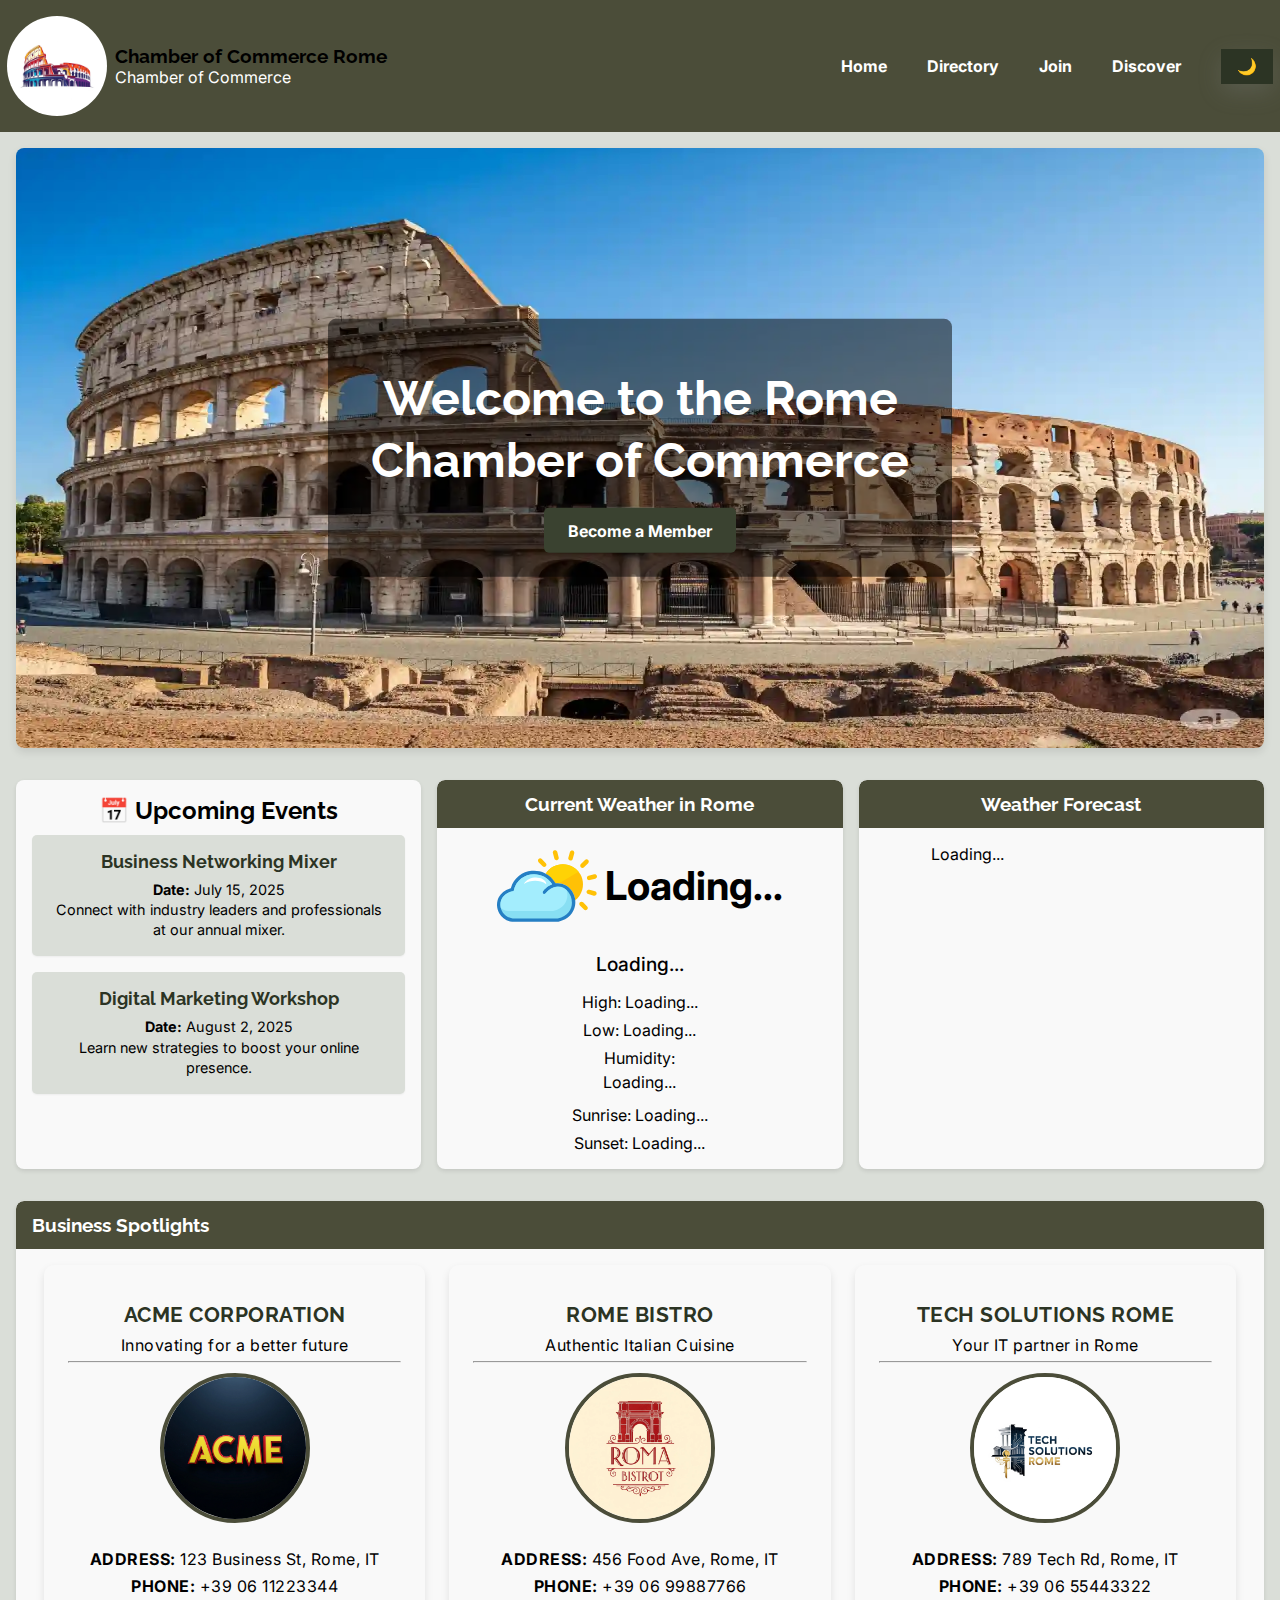
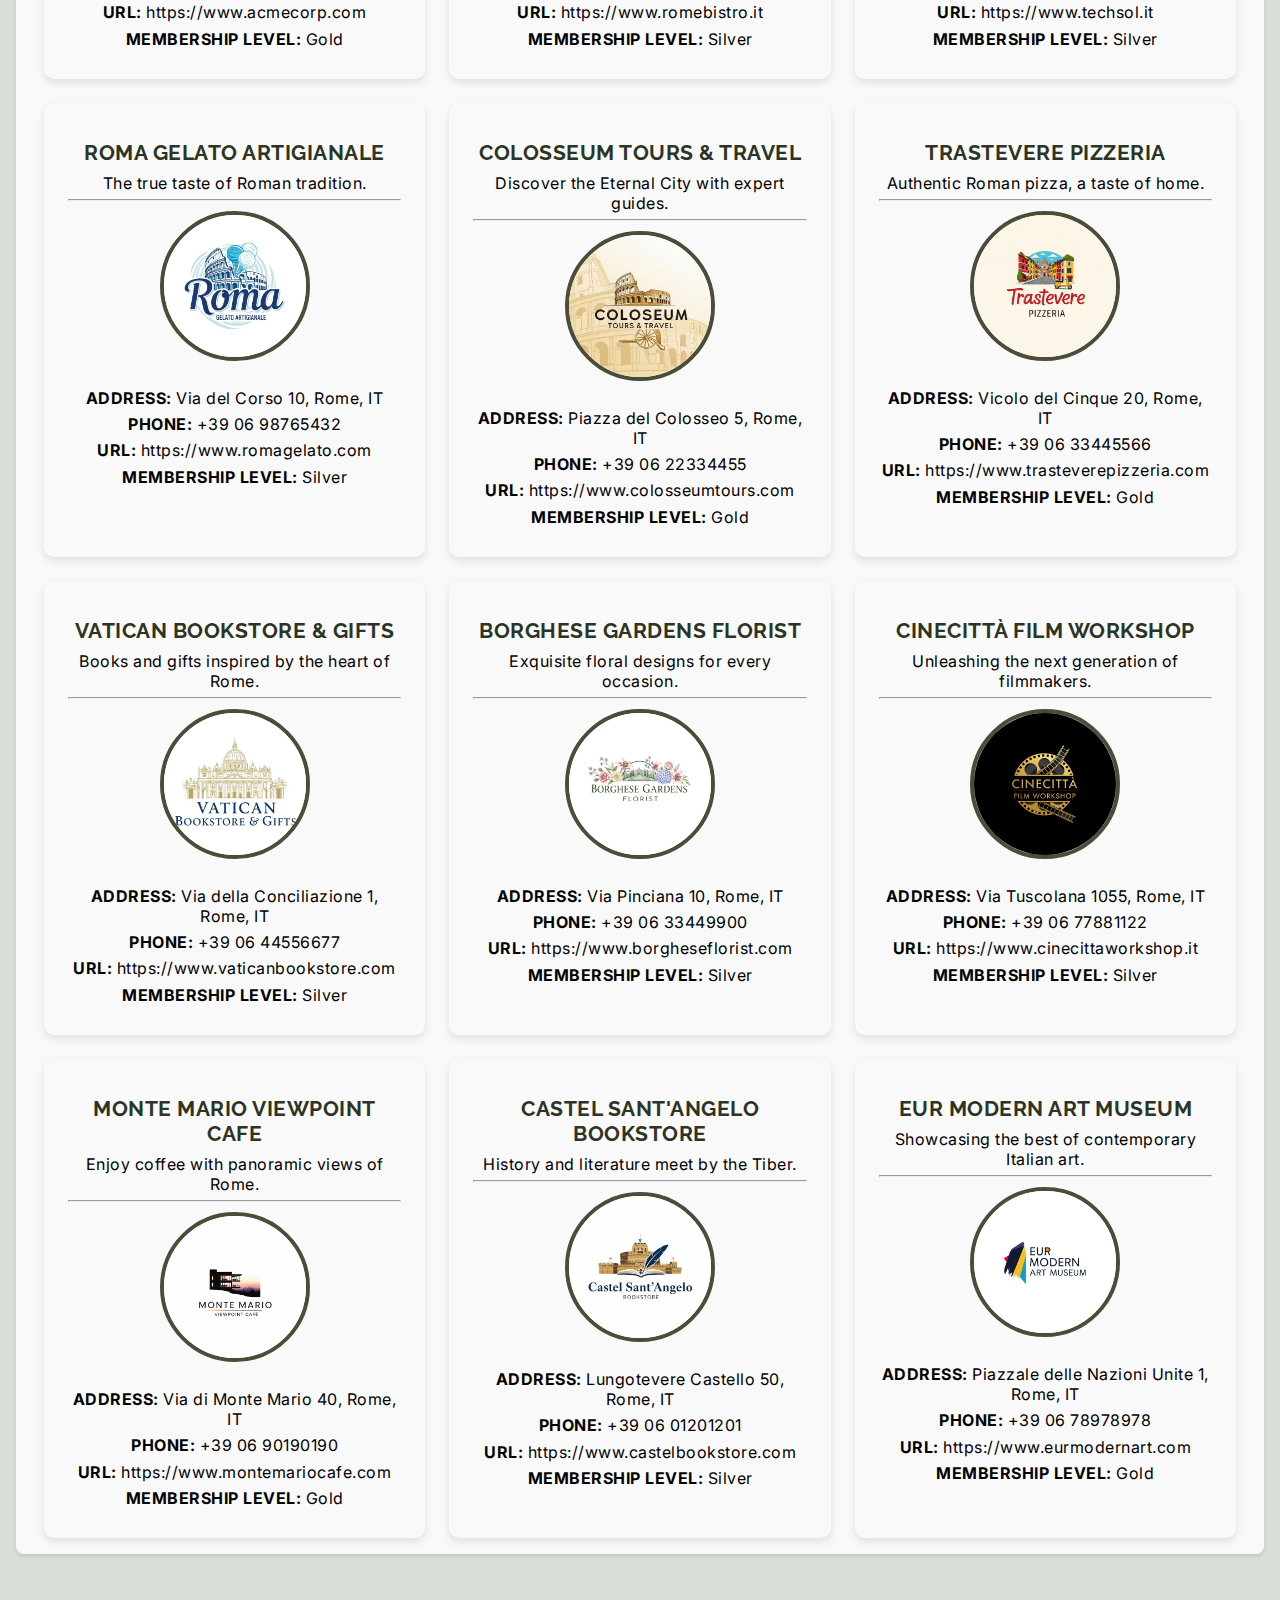
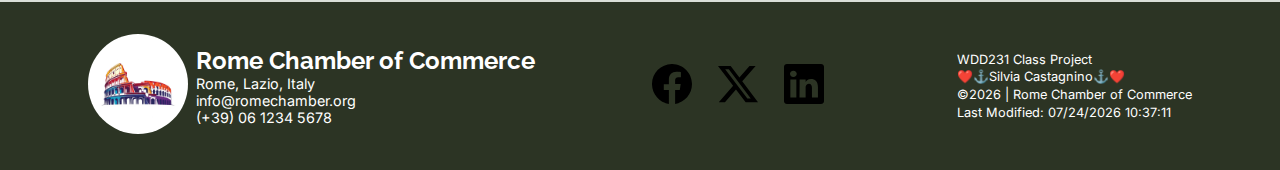
<file: chamber/index.html>
<!DOCTYPE html>
<html lang="en">

<head>
    <meta charset="UTF-8">
    <meta name="viewport" content="width=device-width, initial-scale=1.0">
    <meta name="author" content="Silvia Castagnino">
    <meta name="description" content="WDD 231 - Silvia Castagnino - homepage chamber">
    <title>Homepage | Rome Chamber of Commerce</title>
    <meta property="og:title" content="Silvia Castagnino - Rome Chamber of Commerce">
    <meta property="og:description"
        content="Find local businesses in Rome, new opportunities, events, directories, and more with the Rome Chamber of Commerce.">
    <meta property="og:image" content="">
    <meta property="og:url" content="">
    <meta property="og:type" content="website">
    <link rel="icon" href="images/favicon.ico" type="image/x-icon">
    <link rel="stylesheet" href="styles/base.css">
    <link rel="preconnect" href="https://fonts.googleapis.com">
    <link rel="preconnect" href="https://fonts.gstatic.com" crossorigin>
    <link
        href="https://fonts.googleapis.com/css2?family=Inter:wght@300;400;700&family=Raleway:wght@400;700&display=swap"
        rel="stylesheet">
    <script src="scripts/hamburger.js" defer></script>
    <script src="scripts/weather.js" defer></script>
    <script src="scripts/theme.js" defer></script>
    <script src="scripts/getdates.js" defer></script>
    <script src="scripts/business.js" defer></script>
</head>

<body data-theme="light">
    <header>
        <nav class="navbar">
            <div class="logo">
                <div class="logo-img">
                    <img src="images/logo.webp" alt="Rome Chamber of Commerce Logo" loading="lazy">
                </div>
                <div class="logo__text">
                    <h3>Chamber of Commerce Rome</h3>
                    <p>Chamber of Commerce</p>
                </div>
            </div>

            <button class="hamburger" id="hamburgerBtn" aria-label="Toggle navigation menu">☰</button>
            <ul class="nav-links" id="navLinks">
                <li><a href="index.html">Home</a></li>
                <li><a href="directory.html">Directory</a></li>
                <li><a href="join.html">Join</a></li>
                <li><a href="discover.html">Discover</a></li>
                <div class="theme">
                    <button id="themeToggle" aria-label="Toggle dark/light mode">🌙</button>
                </div>
            </ul>


        </nav>
    </header>
    <main>
        <section class="hero-home">
            <picture>
                <source srcset="images/hero-large.webp" media="(min-width: 1000px)">
                <source srcset="images/hero-medium.webp" media="(min-width: 300px)">
                <img src="images/hero-medium.webp" alt="Rome cityscape" width="1920" height="700" loading="lazy">
            </picture>
            <div class="cta">
                <h1>Welcome to the Rome Chamber of Commerce</h1>
                <a href="join.html" class="join-btn">Become a Member</a>
            </div>
        </section>
        <div class="home-grid">
            <section class="events-section card">
                <h2>📅 Upcoming Events</h2>
                <div class="events-container">
                    <div class="event-card">
                        <h3>Business Networking Mixer</h3>
                        <p><strong>Date:</strong> July 15, 2025</p>
                        <p>Connect with industry leaders and professionals at our annual mixer.</p>
                    </div>
                    <div class="event-card">
                        <h3>Digital Marketing Workshop</h3>
                        <p><strong>Date:</strong> August 2, 2025</p>
                        <p>Learn new strategies to boost your online presence.</p>
                    </div>
                </div>
            </section>

            <section id="currentWeather" class="weather_card card">
                <h2>Current Weather in Rome</h2>
                <div class="weather_content">
                    <div class="weather_icon">
                        <img id="weather-icon" src="images/weather-icon.svg" alt="Weather Icon" width="50" height="50"
                            loading="lazy">
                        <div id="temperature">Loading...</div>
                    </div>
                    <p id="description">Loading...</p>
                    <p>High: <span id="high-temp">Loading...</span></p>
                    <p>Low: <span id="low-temp">Loading...</span></p>
                    <p>Humidity: <span id="humidity">Loading...</span></p>
                    <p>Sunrise: <span id="sunrise">Loading...</span></p>
                    <p>Sunset: <span id="sunset">Loading...</span></p>
                </div>
            </section>

            <section id="forecast" class="weather_card card">
                <h2>Weather Forecast</h2>
                <div id="weatherForecast">Loading...</div>
            </section>

        </div>
        <section class="spotlights">
            <h2>Business Spotlights</h2>
            <div id="spotlightsContainer" class="carousel">

            </div>
        </section>
        </section>

    </main>
    <footer>
        <div class="footer__logo">
            <div>
                <img src="images/logo.webp" alt="Rome Chamber of Commerce Logo" width="100" height="100">
            </div>
            <div>
                <h3>Rome Chamber of Commerce</h3>
                <p>Rome, Lazio, Italy</p>
                <p>info@romechamber.org</p>
                <p>(+39) 06 1234 5678</p>
            </div>
        </div>
        <div class="social-icons">
            <a href="www.facebook.com"><img src="images/facebook.svg" alt="Facebook" width="50" height="50"></a>
            <a href="www.x.com"><img src="images/twitter.svg" alt="X" width="50" height="50"></a>
            <a href="www.linkedin.com"><img src="images/linkedin.svg" alt="LinkedIn" width="50" height="50"></a>
        </div>
        <div>
            <p>WDD231 Class Project</p>
            <p>❤️⚓Silvia Castagnino⚓❤️</p>
            <p>©<span id="currentyear">2025</span> | Rome Chamber of Commerce</p>
            <p id="lastModified"></p>
        </div>
    </footer>
</body>

</html>
</file>
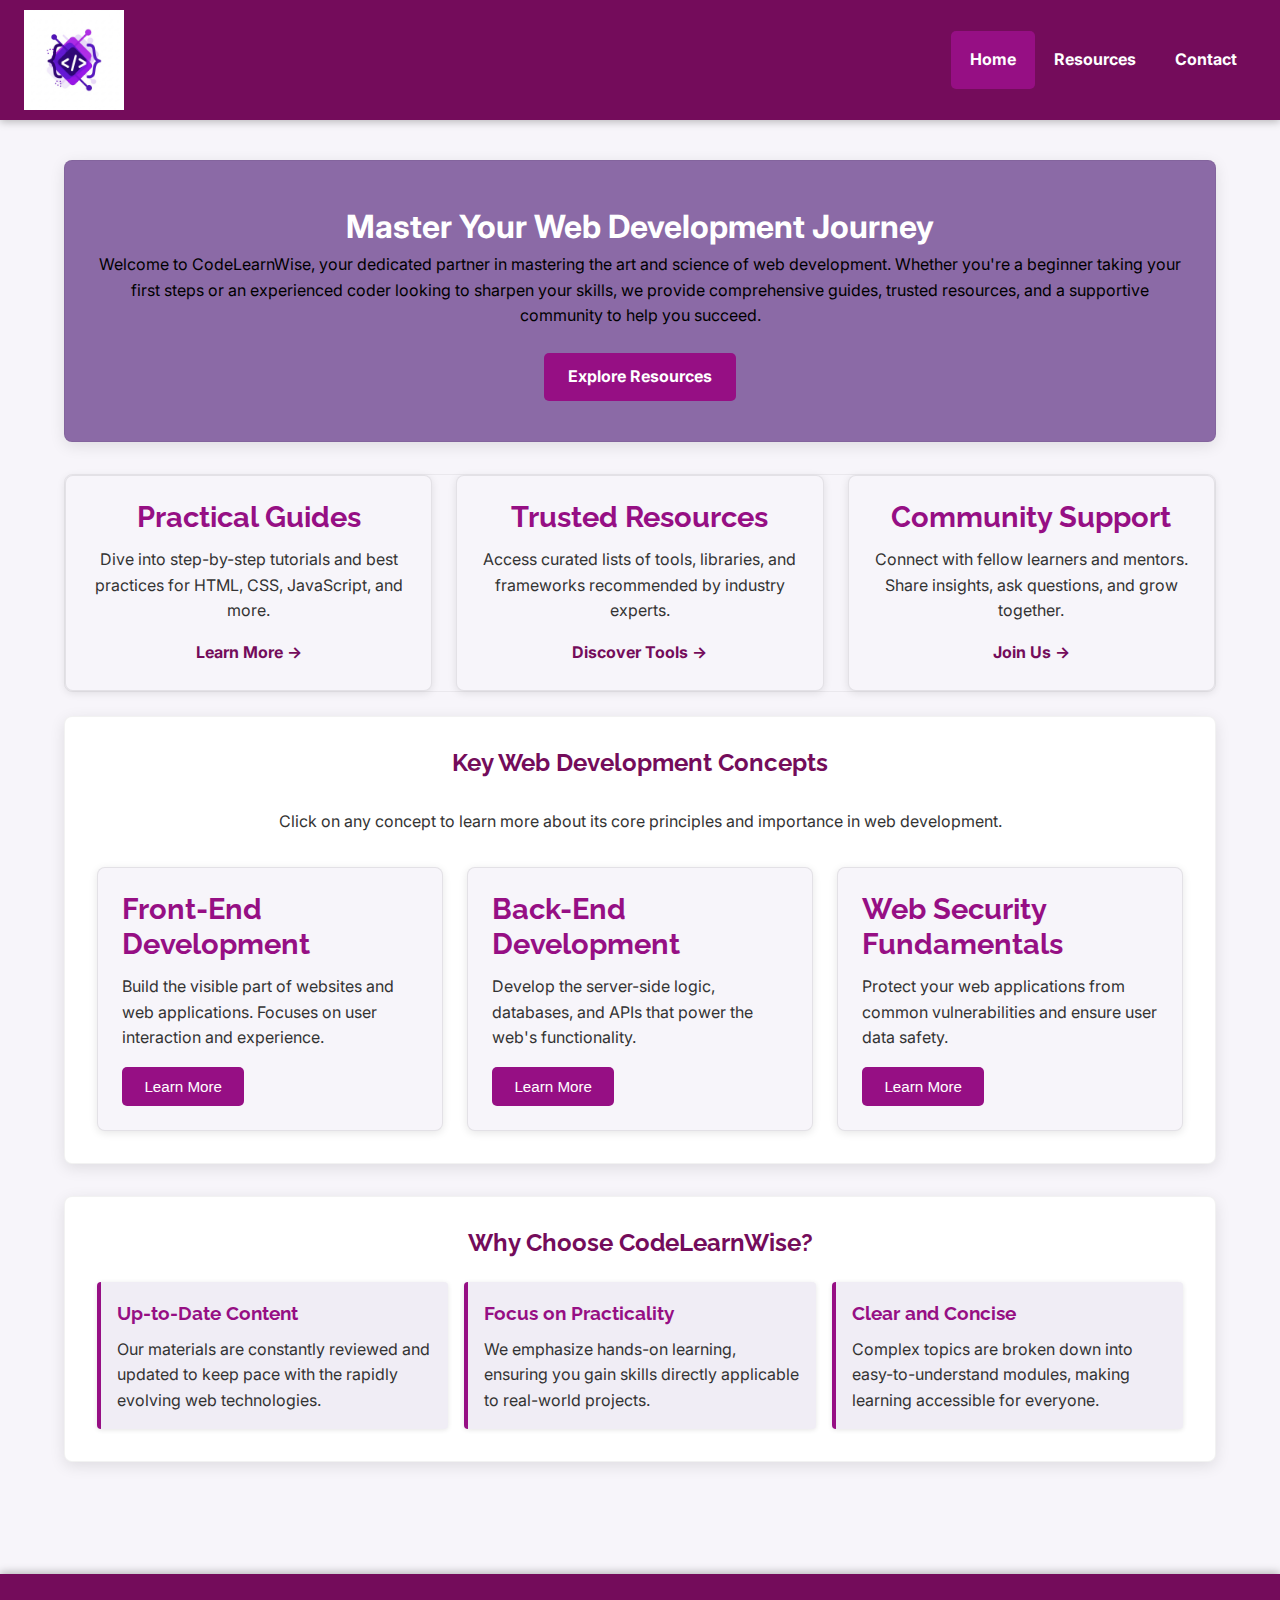
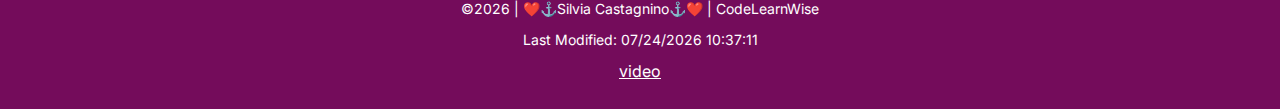
<file: finalproject/index.html>
<!DOCTYPE html>
<html lang="en">

<head>
    <meta charset="UTF-8">
    <meta name="viewport" content="width=device-width, initial-scale=1.0">
    <meta name="description"
        content="CodeLearnWise: Sharpen your web development skills with practical guides, trusted resources, and a supportive community.">
    <meta name="author" content="Silvia Castagnino">
    <title>CodeLearnWise - Master Your Web Development Journey</title>
    <meta property="og:title" content="CodeLearnWise - Master Your Web Development Journey">
    <meta property="og:description"
        content="Unlock your potential in web development. Find guides, tutorials, and a community to help you succeed.">
    <meta property="og:image" content="https://silviacastagnino.github.io/wdd231/finalproject/images/logo.webp">
    <meta property="og:url" content="https://silviacastagnino.github.io/wdd231/finalproject/index.html">
    <meta property="og:type" content="website">
    <link rel="icon" href="images/favicon.ico" type="image/x-icon">

    <link rel="stylesheet" href="styles/base.css">

    <link rel="preconnect" href="https://fonts.googleapis.com">
    <link rel="preconnect" href="https://fonts.gstatic.com" crossorigin>
    <link
        href="https://fonts.googleapis.com/css2?family=Inter:wght@300;400;700&family=Raleway:wght@400;700&display=swap"
        rel="stylesheet">
    <script src="scripts/getdates.js" defer></script>
    <script src="scripts/menu.js" defer></script>
    <script src="scripts/modal.js" defer></script>
</head>

<body>
    <header>
        <picture>
            <source srcset="images/logo.webp" media="(min-width: 1000px)">
            <source srcset="images/logo.webp" media="(min-width: 500px)">
            <img src="images/logo.webp" alt="CodeLearnWise logo" loading="lazy" width="100" height="70">
        </picture>
        <h2>CodeLearnWise</h2>

        <button id="menu-button" aria-expanded="false" aria-controls="main-navigation">
            <span class="sr-only">Toggle navigation</span>
            <span class="hamburger-icon"></span>
            <span class="hamburger-icon"></span>
            <span class="hamburger-icon"></span>
        </button>
        <nav>
            <ul id="main-navigation" class="navigation">
                <li><a href="index.html" class="active">Home</a></li>
                <li><a href="resources.html">Resources</a></li>
                <li><a href="contactus.html">Contact</a></li>
            </ul>
        </nav>
    </header>


    <main>
        <section class="hero">
            <div>
                <h1>Master Your Web Development Journey</h1>
                <p>Welcome to CodeLearnWise, your dedicated partner in mastering the art and science of web development.
                    Whether you're a beginner taking your first steps or an experienced coder looking to sharpen your
                    skills, we provide comprehensive guides, trusted resources, and a supportive community to help you
                    succeed.</p>
                <a href="resources.html" class="cta-button">Explore Resources</a>
            </div>
        </section>

        <section class="info-grid">
            <div class="info-card">
                <h3>Practical Guides</h3>
                <p>Dive into step-by-step tutorials and best practices for HTML, CSS, JavaScript, and more.</p>
                <a href="resources.html">Learn More &rarr;</a>
            </div>
            <div class="info-card">
                <h3>Trusted Resources</h3>
                <p>Access curated lists of tools, libraries, and frameworks recommended by industry experts.</p>
                <a href="resources.html">Discover Tools &rarr;</a>
            </div>
            <div class="info-card">
                <h3>Community Support</h3>
                <p>Connect with fellow learners and mentors. Share insights, ask questions, and grow together.</p>
                <a href="contactus.html">Join Us &rarr;</a>
            </div>
        </section>

        <section class="key-concepts-section">
            <h2>Key Web Development Concepts</h2>
            <p>Click on any concept to learn more about its core principles and importance in web development.</p>
            <div class="concept-cards-grid">
                <div class="concept-card">
                    <h3>Front-End Development</h3>
                    <p>Build the visible part of websites and web applications. Focuses on user interaction and
                        experience.</p>
                    <button class="learn-more-button" data-modal-target="frontend-modal">Learn More</button>
                </div>

                <div class="concept-card">
                    <h3>Back-End Development</h3>
                    <p>Develop the server-side logic, databases, and APIs that power the web's functionality.</p>
                    <button class="learn-more-button" data-modal-target="backend-modal">Learn More</button>
                </div>

                <div class="concept-card">
                    <h3>Web Security Fundamentals</h3>
                    <p>Protect your web applications from common vulnerabilities and ensure user data safety.</p>
                    <button class="learn-more-button" data-modal-target="security-modal">Learn More</button>
                </div>


            </div>
        </section>
        <section class="why-choose-us">
            <h2>Why Choose CodeLearnWise?</h2>
            <div class="features-list">
                <div class="feature-item">
                    <h4>Up-to-Date Content</h4>
                    <p>Our materials are constantly reviewed and updated to keep pace with the rapidly evolving web
                        technologies.</p>
                </div>
                <div class="feature-item">
                    <h4>Focus on Practicality</h4>
                    <p>We emphasize hands-on learning, ensuring you gain skills directly applicable to real-world
                        projects.</p>
                </div>
                <div class="feature-item">
                    <h4>Clear and Concise</h4>
                    <p>Complex topics are broken down into easy-to-understand modules, making learning accessible for
                        everyone.</p>
                </div>
            </div>
        </section>
    </main>

    <footer>
        <p>©<span id="currentyear"></span> | ❤️⚓Silvia Castagnino⚓❤️ | CodeLearnWise</p>
        <p id="lastModified"></p>
        <a
            href="https://www.loom.com/share/89ad7093ad76461da196ec7dfb583147?sid=ea93e20e-3348-4919-9d5c-eac07f5bc809">video</a>
    </footer>

    <div id="modal-overlay" class="modal-overlay" aria-hidden="true" role="dialog" aria-modal="true">
        <div class="modal-content" role="document">
            <button class="close-modal-button" aria-label="Close modal dialog">&times;</button>
            <h3 id="modal-title">Modal Title</h3>
            <div id="modal-body">
                <p>This is the detailed information for the selected concept.</p>
            </div>
        </div>
    </div>
</body>

</html>
</file>
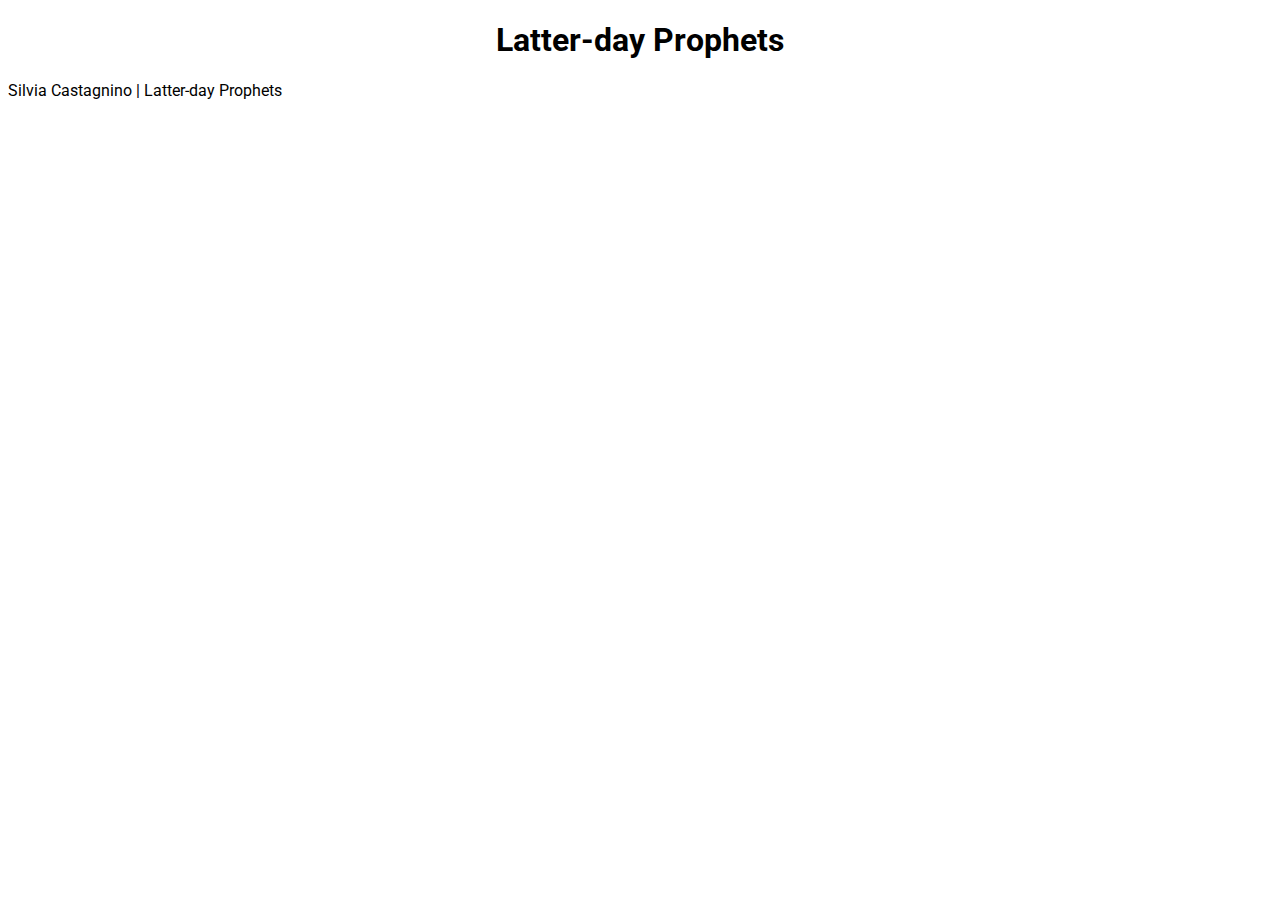
<file: prophets.html>
<!DOCTYPE html>
<html lang="en">

<head>
    <meta charset="UTF-8">
    <meta name="viewport" content="width=device-width, initial-scale=1.0">
    <meta name="description" content="WDD 231 – Web frontend development I - Project: Prophets">
    <meta name="author" content="Silvia Castagnino">
    <title>WDD 231: Web Frontend Development I - Silvia Castagnino | Prophets</title>
    <link rel="stylesheet" href="styles/prophets.css">
    <link rel="preconnect" href="https://fonts.googleapis.com">
    <link rel="preconnect" href="https://fonts.gstatic.com" crossorigin>
    <link href="https://fonts.googleapis.com/css2?family=Anton&family=Roboto:wght@400;500;700&display=swap"
        rel="stylesheet">
    <script src="scripts/prophets.js" defer></script>
</head>
<header>
    <h1>Latter-day Prophets</h1>
</header>
<main>
    <div id="cards"></div>
</main>
<footer>
    Silvia Castagnino | Latter-day Prophets
</footer>
</file>
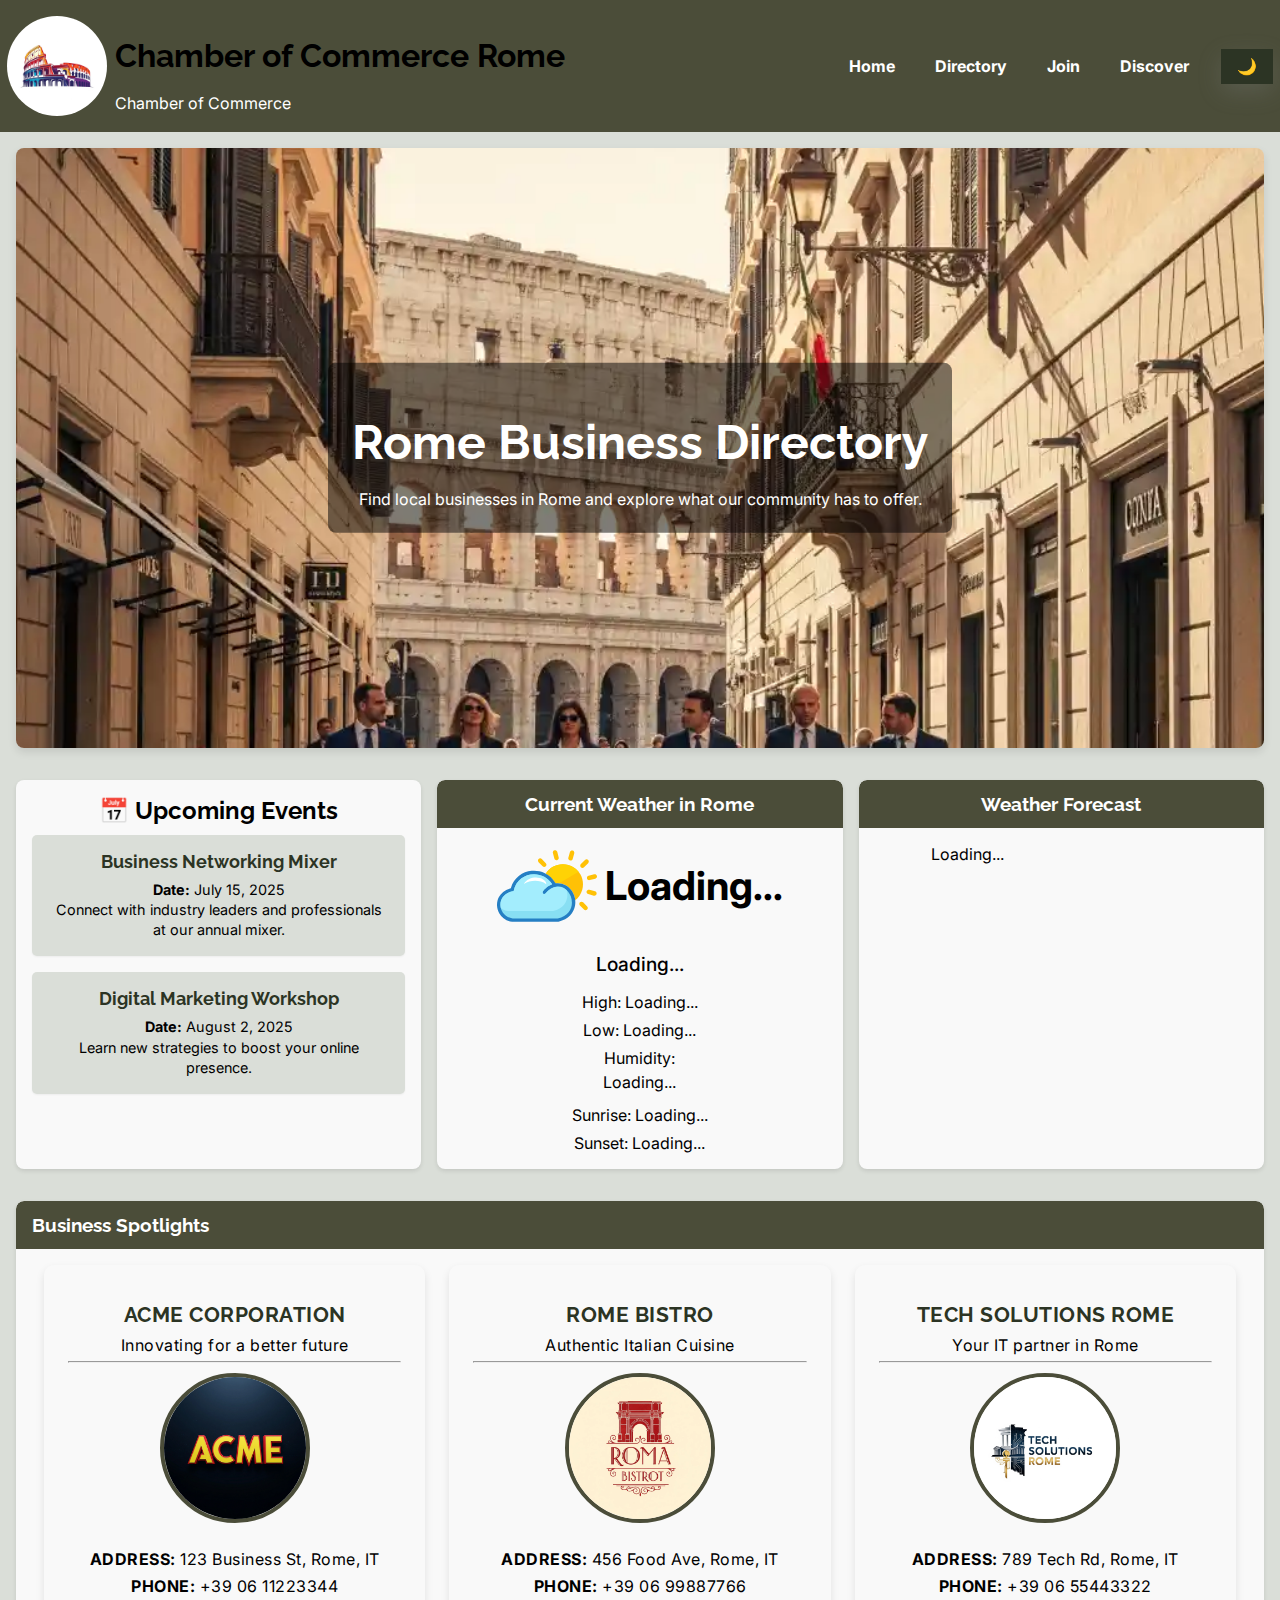
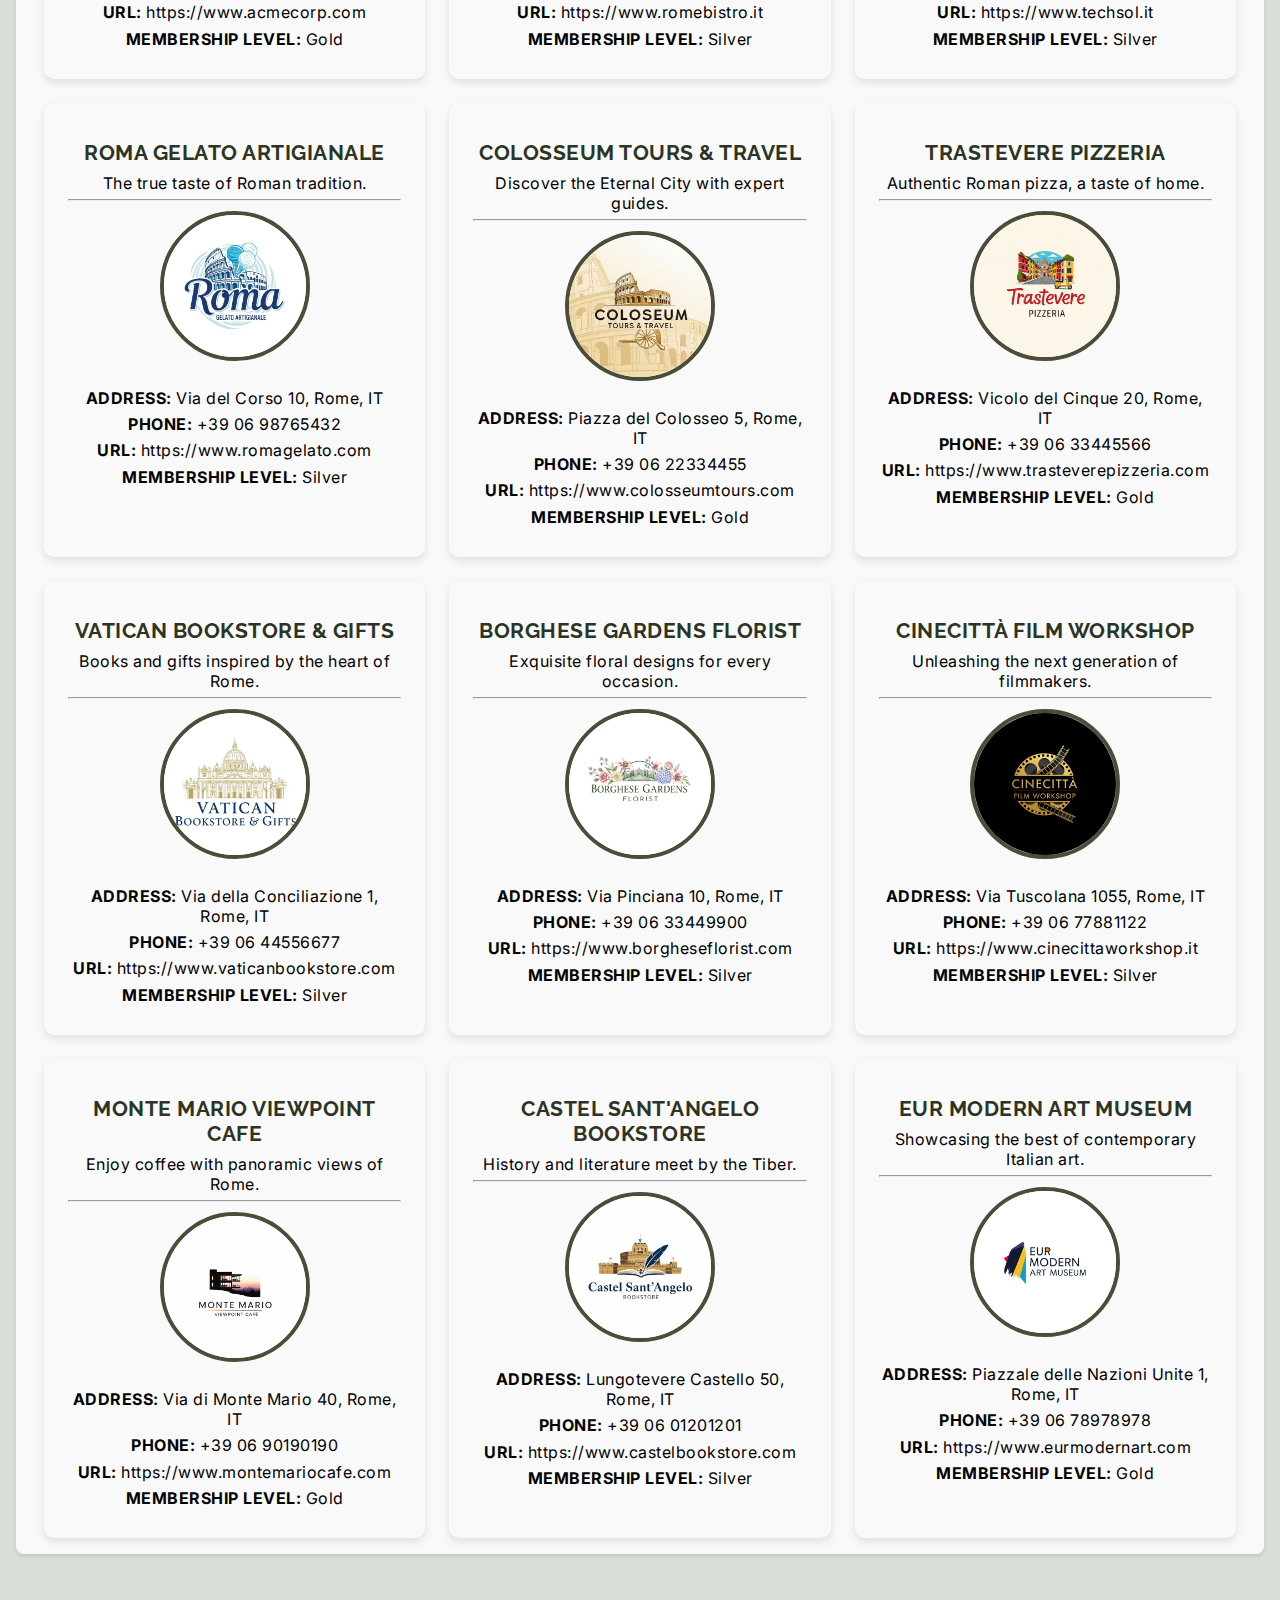
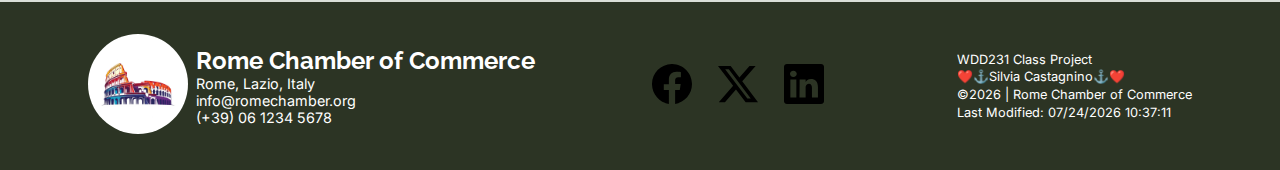
<file: chamber/directory.html>
<!DOCTYPE html>
<html lang="en">

<head>
    <meta charset="UTF-8">
    <meta name="viewport" content="width=device-width, initial-scale=1.0">
    <meta name="author" content="Silvia Castagnino">
    <meta name="description" content="WDD 231 - Silvia Castagnino - Directory Rome chamber of commerce">
    <title>Directory | Rome Business Directory</title>
    <meta property="og:title" content="Directory | Rome Business Directory">
    <meta property="og:description"
        content="Find local businesses in Rome, new opportunities, events, directories, and more with the Rome Chamber of Commerce!">
    <meta property="og:image" content="https://github.com/SilviaCastagnino/wdd231/tree/main/chamber/images">
    <meta property="og:url" content="https://silviacastagnino.github.io/wdd231/chamber/directory.html">
    <meta property="og:type" content="website">
    <link rel="icon" href="images/favicon.ico" type="image/x-icon">
    <link rel="stylesheet" href="styles/base.css">
    <link rel="preconnect" href="https://fonts.googleapis.com">
    <link rel="preconnect" href="https://fonts.gstatic.com" crossorigin>
    <link
        href="https://fonts.googleapis.com/css2?family=Inter:wght@300;400;700&family=Raleway:wght@400;700&display=swap"
        rel="stylesheet">
    <script src="scripts/hamburger.js" defer></script>
    <script src="scripts/weather.js" defer></script>
    <script src="scripts/theme.js" defer></script>
    <script src="scripts/getdates.js" defer></script>
    <script src="scripts/business.js" defer></script>
</head>

<body data-theme="light">
    <header>
        <nav class="navbar">
            <div class="logo">
                <div class="logo-img">
                    <img src="images/logo.webp" alt="Rome Chamber of Commerce Logo" loading="lazy">
                </div>
                <div class="logo__text">
                    <h1>Chamber of Commerce Rome</h1>
                    <p>Chamber of Commerce</p>
                </div>
            </div>

            <button class="hamburger" id="hamburgerBtn" aria-label="Toggle navigation menu">☰</button>
            <ul class="nav-links" id="navLinks">
                <li><a href="index.html">Home</a></li>
                <li><a href="directory.html">Directory</a></li>
                <li><a href="join.html">Join</a></li>
                <li><a href="discover.html">Discover</a></li>
            </ul>
            <div class="theme">
                <button id="themeToggle" aria-label="Toggle dark/light mode">🌙</button>
            </div>

        </nav>
    </header>
    <main>
        <section class="hero-home">
            <div class="cta">
                <h1>Rome Business Directory</h1>
                <p>Find local businesses in Rome and explore what our community has to offer.</p>
            </div>
            <picture>
                <source srcset="images/directory-large.webp" media="(min-width: 1000px)">
                <source srcset="images/directory-medium.webp" media="(min-width: 300px)">
                <img src="images/directory-medium.webp" alt="Rome cityscape" width="1920" height="700" loading="lazy">
            </picture>
        </section>
        <div class="home-grid">
            <section class="events-section card">
                <h2>📅 Upcoming Events</h2>
                <div class="events-container">
                    <div class="event-card">
                        <h3>Business Networking Mixer</h3>
                        <p><strong>Date:</strong> July 15, 2025</p>
                        <p>Connect with industry leaders and professionals at our annual mixer.</p>
                    </div>
                    <div class="event-card">
                        <h3>Digital Marketing Workshop</h3>
                        <p><strong>Date:</strong> August 2, 2025</p>
                        <p>Learn new strategies to boost your online presence.</p>
                    </div>
                </div>
            </section>

            <section id="currentWeather" class="weather_card card">
                <h2>Current Weather in Rome</h2>
                <div class="weather_content">
                    <div class="weather_icon">
                        <img id="weather-icon" src="images/weather-icon.svg" alt="Weather Icon" width="50" height="50"
                            loading="lazy">
                        <div id="temperature">Loading...</div>
                    </div>
                    <p id="description">Loading...</p>
                    <p>High: <span id="high-temp">Loading...</span></p>
                    <p>Low: <span id="low-temp">Loading...</span></p>
                    <p>Humidity: <span id="humidity">Loading...</span></p>
                    <p>Sunrise: <span id="sunrise">Loading...</span></p>
                    <p>Sunset: <span id="sunset">Loading...</span></p>
                </div>
            </section>

            <section id="forecast" class="weather_card card">
                <h2>Weather Forecast</h2>
                <div id="weatherForecast">Loading...</div>
            </section>

        </div>
        <section class="spotlights">
            <h2>Business Spotlights</h2>
            <div id="spotlightsContainer" class="carousel">

            </div>
        </section>

    </main>
    <footer>
        <div class="footer__logo">
            <div>
                <img src="images/logo.webp" alt="Rome Chamber of Commerce Logo" width="100" height="100">
            </div>
            <div>
                <h3>Rome Chamber of Commerce</h3>
                <p>Rome, Lazio, Italy</p>
                <p>info@romechamber.org</p>
                <p>(+39) 06 1234 5678</p>
            </div>
        </div>
        <div class="social-icons">
            <a href="www.facebook.com"><img src="images/facebook.svg" alt="Facebook" width="50" height="50"></a>
            <a href="www.x.com"><img src="images/twitter.svg" alt="Twitter" width="50" height="50"></a>
            <a href="www.linkedin.com"><img src="images/linkedin.svg" alt="LinkedIn" width="50" height="50"></a>
        </div>
        <div>
            <p>WDD231 Class Project</p>
            <p>❤️⚓Silvia Castagnino⚓❤️</p>
            <p>©<span id="currentyear">2025</span> | Rome Chamber of Commerce</p>
            <p id="lastModified"></p>
        </div>
    </footer>
</body>

</html>
</file>
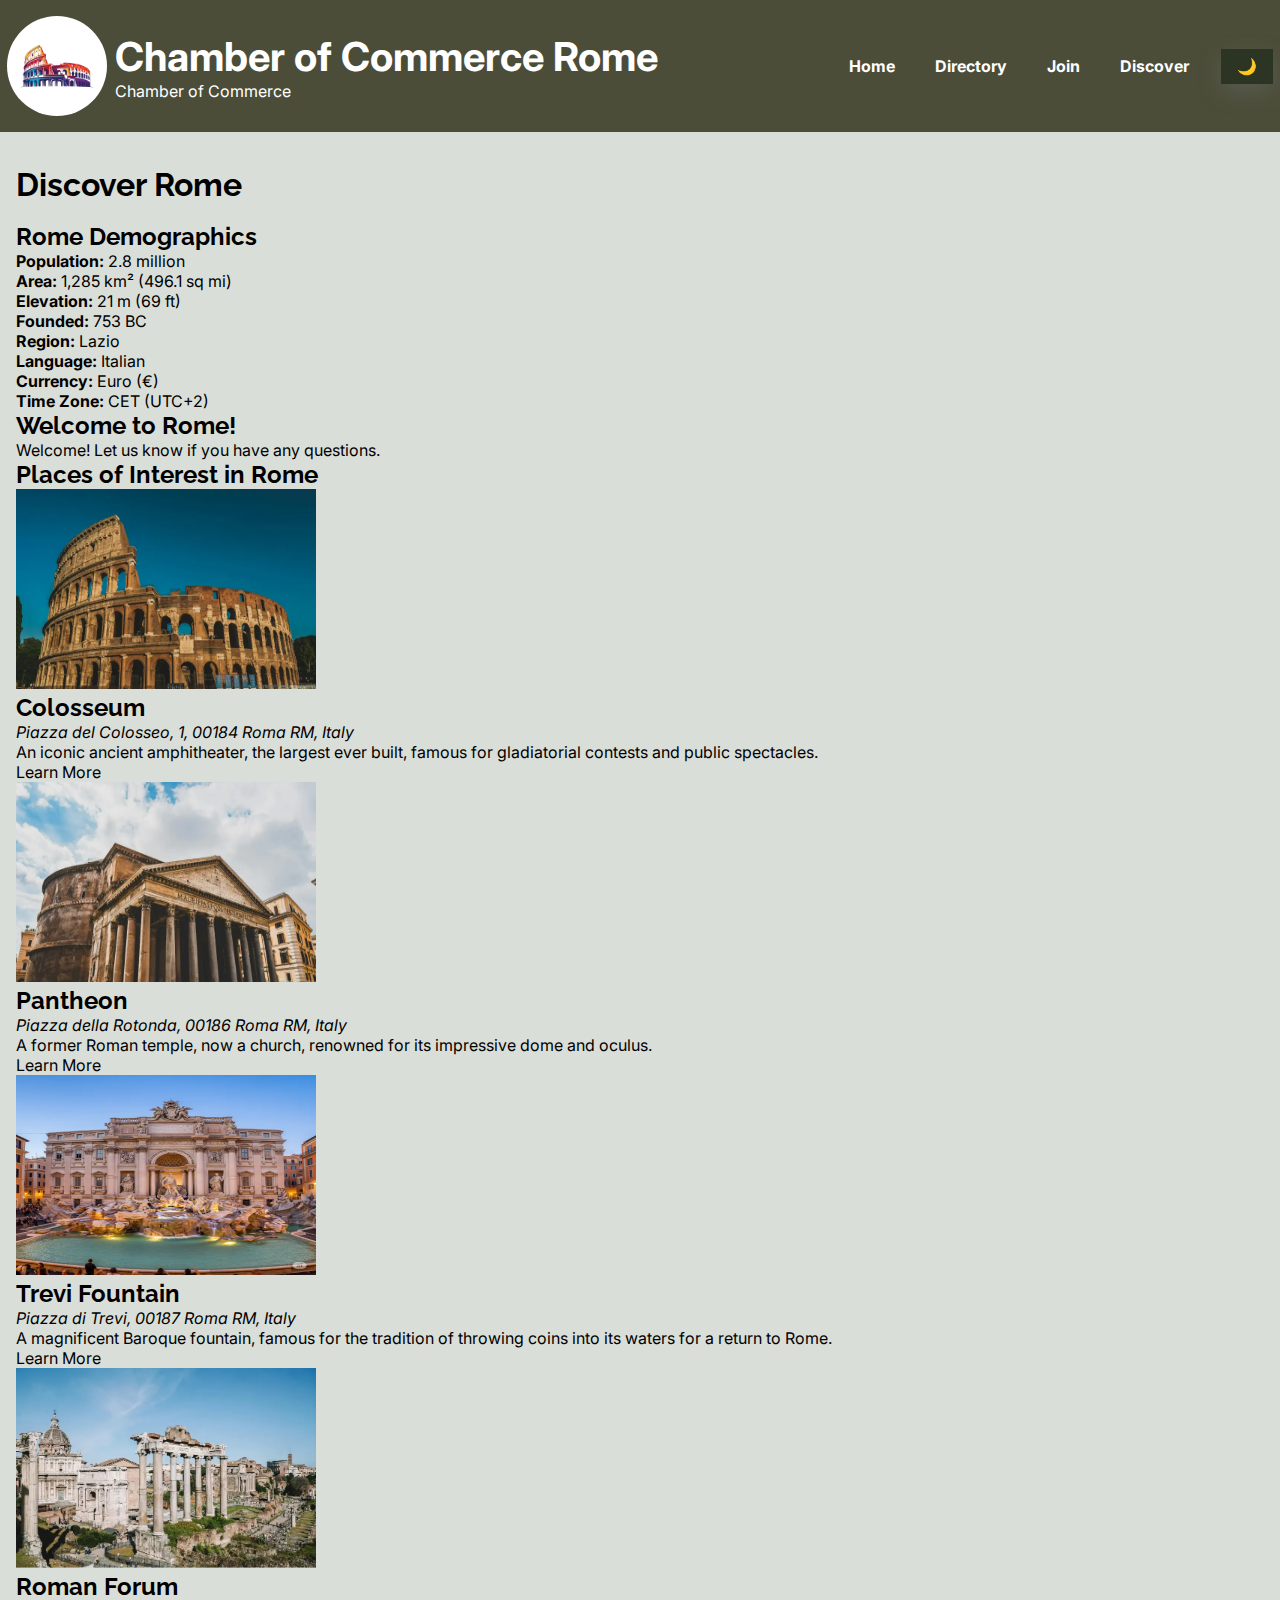
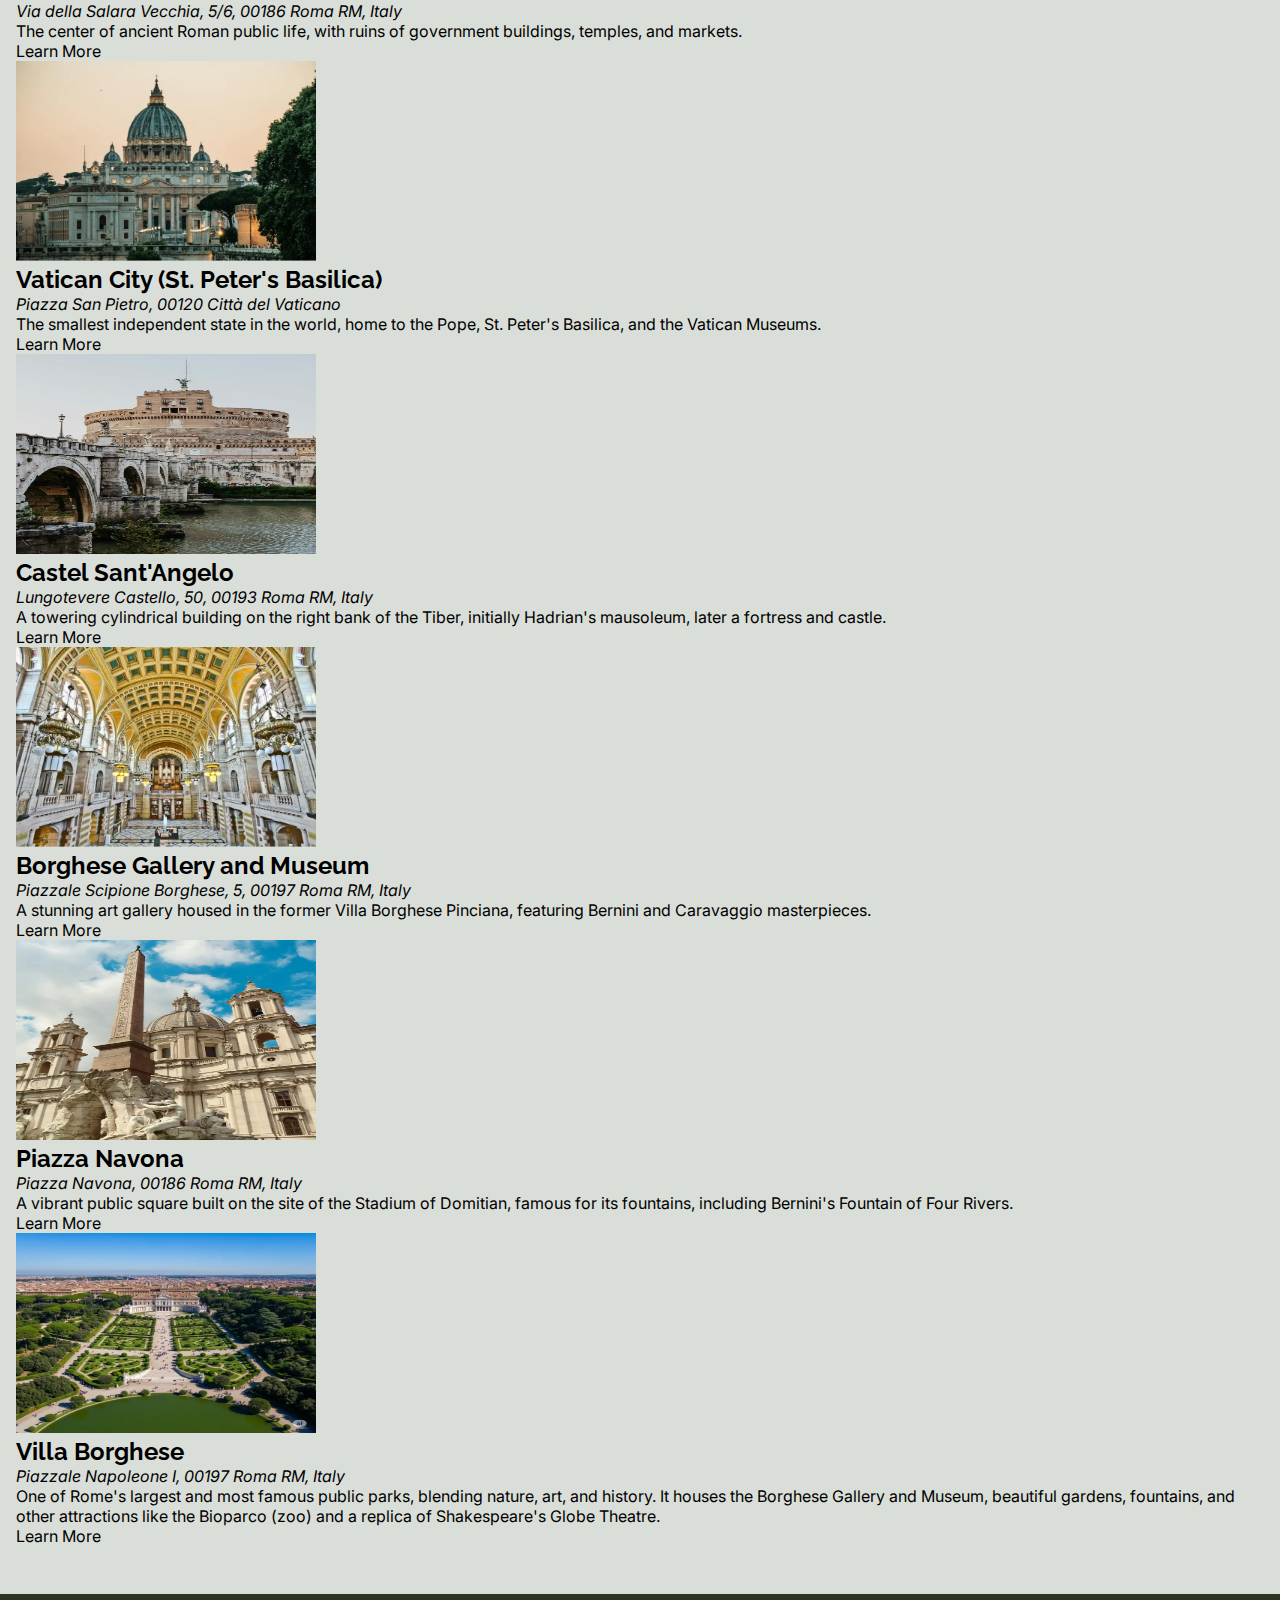
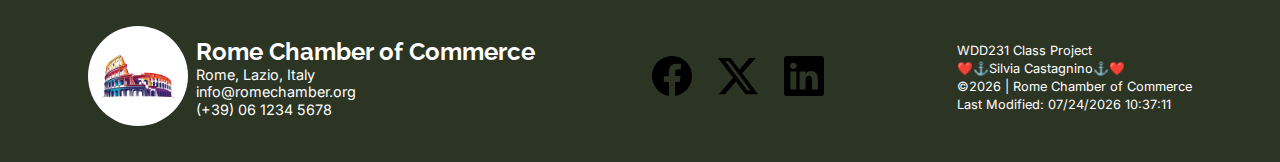
<file: chamber/discover.html>
<!DOCTYPE html>
<html lang="en">

<head>
    <meta charset="UTF-8">
    <meta name="viewport" content="width=device-width, initial-scale=1.0">
    <meta name="author" content="Silvia Castagnino">
    <meta name="description" content="WDD 231 - Silvia Castagnino - Discover Rome Chamber of Commerce">
    <title>Discover | Rome Chamber of Commerce</title>
    <meta property="og:title" content="Discover | Rome Chamber of Commerce">
    <meta property="og:description" content="Discover the beauty and business opportunities in Rome, Italy">
    <meta property="og:image" content="https://github.com/SilviaCastagnino/wdd231/tree/main/chamber/images">
    <meta property="og:url" content="https://silviacastagnino.github.io/wdd231/chamber/discover.html">
    <meta property="og:type" content="website">
    <link rel="icon" href="images/favicon.ico" type="image/x-icon">
    <link rel="stylesheet" href="styles/base.css">
    <link rel="preconnect" href="https://fonts.googleapis.com">
    <link rel="preconnect" href="https://fonts.gstatic.com" crossorigin>
    <link
        href="https://fonts.googleapis.com/css2?family=Inter:wght@300;400;700&family=Raleway:wght@400;700&display=swap"
        rel="stylesheet">
    <script src="scripts/hamburger.js" defer></script>
    <script src="scripts/theme.js" defer></script>
    <script src="scripts/getdates.js" defer></script>
    <script src="scripts/discover.js" defer></script>
</head>

<body data-theme="light">
    <header>
        <nav class="navbar">
            <div class="logo">
                <div class="logo-img">
                    <img src="images/logo.webp" alt="Rome Chamber of Commerce Logo" loading="lazy">
                </div>
                <div class="logo__text">
                    <b>Chamber of Commerce Rome</b>
                    <p>Chamber of Commerce</p>
                </div>
            </div>

            <button class="hamburger" id="hamburgerBtn" aria-label="Toggle navigation menu">☰</button>
            <ul class="nav-links" id="navLinks">
                <li><a href="index.html">Home</a></li>
                <li><a href="directory.html">Directory</a></li>
                <li><a href="join.html">Join</a></li>
                <li><a href="discover.html">Discover</a></li>
            </ul>
            <div class="theme">
                <button id="themeToggle" aria-label="Toggle dark/light mode">🌙</button>
            </div>
        </nav>
    </header>

    <main class="discover-main">
        <section class="demographics">
            <h1>Discover Rome</h1>
            <div class="demographics-content">
                <div class="demographics-card">
                    <h2>Rome Demographics</h2>
                    <p><strong>Population:</strong> 2.8 million</p>
                    <p><strong>Area:</strong> 1,285 km² (496.1 sq mi)</p>
                    <p><strong>Elevation:</strong> 21 m (69 ft)</p>
                    <p><strong>Founded:</strong> 753 BC</p>
                    <p><strong>Region:</strong> Lazio</p>
                    <p><strong>Language:</strong> Italian</p>
                    <p><strong>Currency:</strong> Euro (€)</p>
                    <p><strong>Time Zone:</strong> CET (UTC+2)</p>
                </div>

                <div class="visitor-message">
                    <h2>Welcome to Rome!</h2>
                    <p id="visit-message">Loading visit information...</p>
                </div>
            </div>
        </section>

        <section class="gallery">
            <h2>Places of Interest in Rome</h2>
            <div class="gallery-grid" id="places-container">

            </div>
        </section>
    </main>

    <footer>
        <div class="footer__logo">
            <div>
                <img src="images/logo.webp" alt="Rome Chamber of Commerce Logo" width="100" height="100">
            </div>
            <div>
                <h3>Rome Chamber of Commerce</h3>
                <p>Rome, Lazio, Italy</p>
                <p>info@romechamber.org</p>
                <p>(+39) 06 1234 5678</p>
            </div>
        </div>
        <div class="social-icons">
            <a href="https://www.facebook.com"><img src="images/facebook.svg" alt="Facebook" width="50" height="50"></a>
            <a href="https://www.x.com"><img src="images/twitter.svg" alt="Twitter" width="50" height="50"></a>
            <a href="https://www.linkedin.com"><img src="images/linkedin.svg" alt="LinkedIn" width="50" height="50"></a>
        </div>
        <div>
            <p>WDD231 Class Project</p>
            <p>❤️⚓Silvia Castagnino⚓❤️</p>
            <p>©<span id="currentyear">2025</span> | Rome Chamber of Commerce</p>
            <p id="lastModified"></p>
        </div>
    </footer>
</body>

</html>
</file>
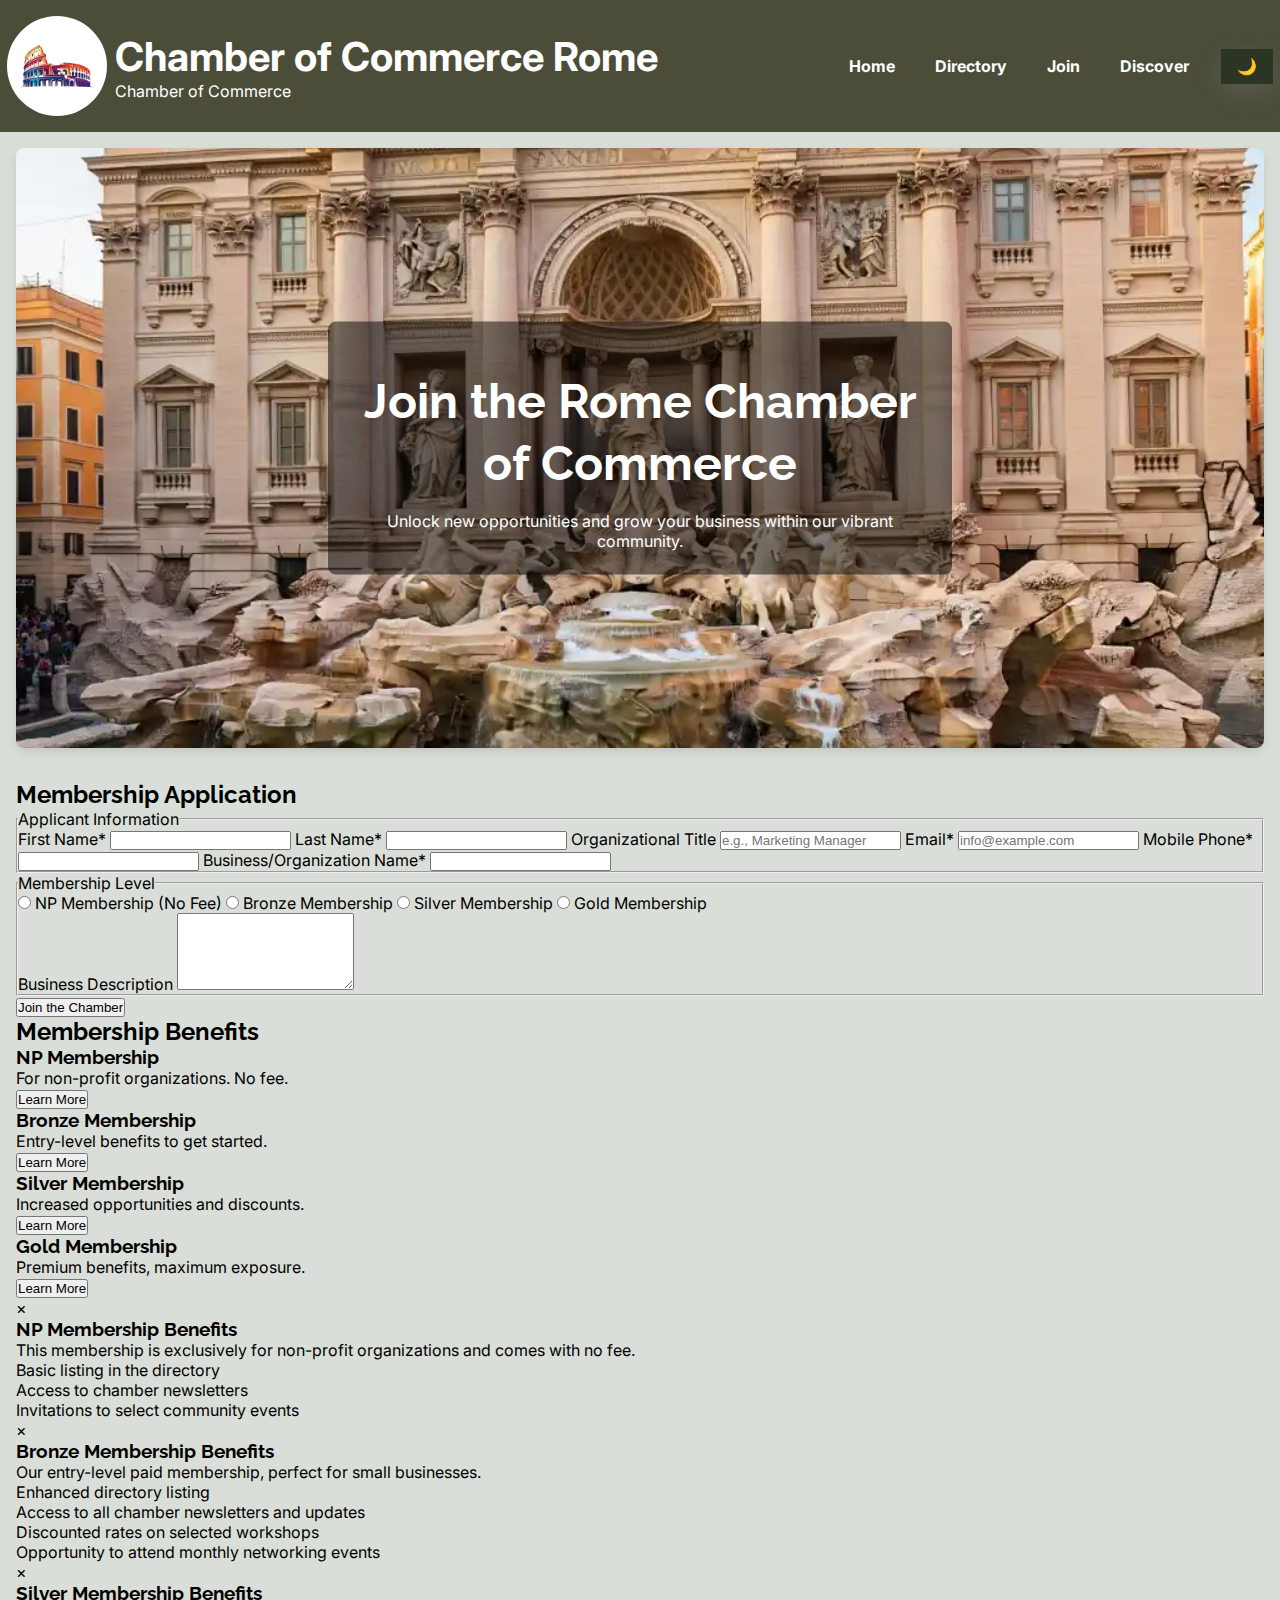
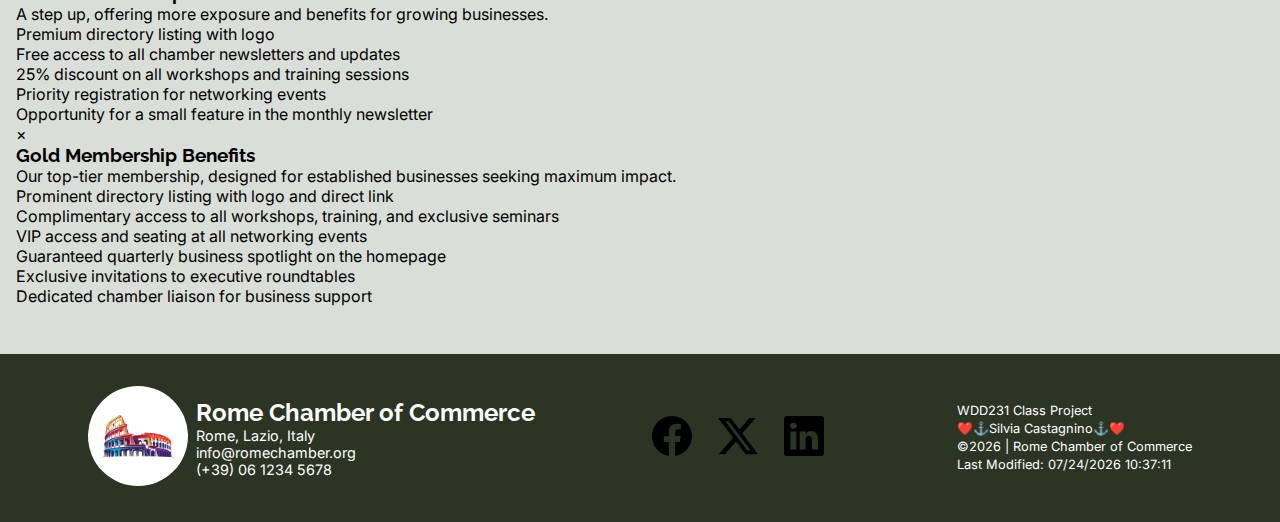
<file: chamber/join.html>
<!DOCTYPE html>
<html lang="en">

<head>
    <meta charset="UTF-8">
    <meta name="viewport" content="width=device-width, initial-scale=1.0">
    <meta name="author" content="Silvia Castagnino">
    <meta name="description" content="WDD 231 - Silvia Castagnino - Join the Rome Chamber of Commerce">
    <title>Join Us | Rome Business Directory</title>
    <meta property="og:title" content="Join Us | Rome Business Directory">
    <meta property="og:description"
        content="Apply to join the Rome Chamber of Commerce and connect with local businesses.">
    <meta property="og:image" content="https://github.com/SilviaCastagnino/wdd231/tree/main/chamber/images">
    <meta property="og:url" content="https://silviacastagnino.github.io/wdd231/chamber/join.html">
    <meta property="og:type" content="website">
    <link rel="icon" href="images/favicon.ico" type="image/x-icon">
    <link rel="stylesheet" href="styles/base.css">
    <link rel="preconnect" href="https://fonts.googleapis.com">
    <link rel="preconnect" href="https://fonts.gstatic.com" crossorigin>
    <link
        href="https://fonts.googleapis.com/css2?family=Inter:wght@300;400;700&family=Raleway:wght@400;700&display=swap"
        rel="stylesheet">
    <script src="scripts/hamburger.js" defer></script>
    <script src="scripts/theme.js" defer></script>
    <script src="scripts/getdates.js" defer></script>
    <script src="scripts/join.js" defer></script>
</head>

<body data-theme="light">
    <header>
        <nav class="navbar">
            <div class="logo">
                <div class="logo-img">
                    <img src="images/logo.webp" alt="Rome Chamber of Commerce Logo" loading="lazy">
                </div>
                <div class="logo__text">
                    <b>Chamber of Commerce Rome</b>
                    <p>Chamber of Commerce</p>
                </div>
            </div>

            <button class="hamburger" id="hamburgerBtn" aria-label="Toggle navigation menu">☰</button>
            <ul class="nav-links" id="navLinks">
                <li><a href="index.html">Home</a></li>
                <li><a href="directory.html">Directory</a></li>
                <li><a href="join.html">Join</a></li>
                <li><a href="discover.html">Discover</a></li>
            </ul>
            <div class="theme">
                <button id="themeToggle" aria-label="Toggle dark/light mode">🌙</button>
            </div>
        </nav>
    </header>
    <main class="join-page-main">
        <section class="hero-home">
            <div class="cta">
                <h1>Join the Rome Chamber of Commerce</h1>
                <p>Unlock new opportunities and grow your business within our vibrant community.</p>
            </div>
            <picture>
                <source srcset="images/join-large.webp" media="(min-width: 1000px)">
                <source srcset="images/join-medium.webp" media="(min-width: 300px)">
                <img src="images/join-medium.webp" alt="Roman Colosseum" width="1920" height="700" loading="lazy">
            </picture>
        </section>

        <div class="join-content">
            <form method="get" action="thankyou.html" class="membership-form">
                <h2>Membership Application</h2>
                <fieldset>
                    <legend>Applicant Information</legend>
                    <label class="form-label">First Name*
                        <input type="text" id="fname" name="fname" title="First Name" autocomplete="given-name"
                            required>
                    </label>
                    <label class="form-label">Last Name*
                        <input type="text" id="lname" name="lname" title="Last Name" autocomplete="family-name"
                            required>
                    </label>
                    <label class="form-label">Organizational Title
                        <input type="text" id="orgtitle" name="orgtitle"
                            title="Organizational Title (7+ alpha, hyphens, spaces)" autocomplete="organization-title"
                            pattern="[a-zA-Z\s\-]{7,}" placeholder="e.g., Marketing Manager">
                    </label>
                    <label class="form-label">Email*
                        <input type="email" id="email" name="email" title="Email Address" autocomplete="email" required
                            placeholder="info@example.com">
                    </label>
                    <label class="form-label">Mobile Phone*
                        <input type="tel" id="phone" name="phone" title="Mobile Phone Number" autocomplete="tel"
                            required>
                    </label>
                    <label class="form-label">Business/Organization Name*
                        <input type="text" id="bizname" name="bizname" title="Business/Organization Name"
                            autocomplete="organization" required>
                    </label>
                </fieldset>

                <fieldset>
                    <legend>Membership Level</legend>
                    <div class="membership-level-options">
                        <label class="radio-label">
                            <input type="radio" name="membership" value="NP" id="np-membership"> NP Membership (No Fee)
                        </label>
                        <label class="radio-label">
                            <input type="radio" name="membership" value="Bronze" id="bronze-membership"> Bronze
                            Membership
                        </label>
                        <label class="radio-label">
                            <input type="radio" name="membership" value="Silver" id="silver-membership"> Silver
                            Membership
                        </label>
                        <label class="radio-label">
                            <input type="radio" name="membership" value="Gold" id="gold-membership"> Gold Membership
                        </label>
                    </div>
                    <label class="form-label">Business Description
                        <textarea id="description" name="description" title="Business Description" rows="5"></textarea>
                    </label>
                </fieldset>

                <input type="hidden" id="timestamp" name="timestamp">
                <input type="submit" value="Join the Chamber" class="submit-button">
            </form>

            <section class="membership-levels-display">
                <h2>Membership Benefits</h2>
                <div class="membership-cards-container">
                    <div class="membership-card animated-card">
                        <h3>NP Membership</h3>
                        <p>For non-profit organizations. No fee.</p>
                        <button class="details-btn" data-modal="npModal">Learn More</button>
                    </div>
                    <div class="membership-card animated-card">
                        <h3>Bronze Membership</h3>
                        <p>Entry-level benefits to get started.</p>
                        <button class="details-btn" data-modal="bronzeModal">Learn More</button>
                    </div>
                    <div class="membership-card animated-card">
                        <h3>Silver Membership</h3>
                        <p>Increased opportunities and discounts.</p>
                        <button class="details-btn" data-modal="silverModal">Learn More</button>
                    </div>
                    <div class="membership-card animated-card">
                        <h3>Gold Membership</h3>
                        <p>Premium benefits, maximum exposure.</p>
                        <button class="details-btn" data-modal="goldModal">Learn More</button>
                    </div>
                </div>
            </section>
        </div>

        <div id="npModal" class="modal">
            <div class="modal-content">
                <span class="close-button">&times;</span>
                <h3>NP Membership Benefits</h3>
                <p>This membership is exclusively for non-profit organizations and comes with no fee.</p>
                <ul>
                    <li>Basic listing in the directory</li>
                    <li>Access to chamber newsletters</li>
                    <li>Invitations to select community events</li>
                </ul>
            </div>
        </div>

        <div id="bronzeModal" class="modal">
            <div class="modal-content">
                <span class="close-button">&times;</span>
                <h3>Bronze Membership Benefits</h3>
                <p>Our entry-level paid membership, perfect for small businesses.</p>
                <ul>
                    <li>Enhanced directory listing</li>
                    <li>Access to all chamber newsletters and updates</li>
                    <li>Discounted rates on selected workshops</li>
                    <li>Opportunity to attend monthly networking events</li>
                </ul>
            </div>
        </div>

        <div id="silverModal" class="modal">
            <div class="modal-content">
                <span class="close-button">&times;</span>
                <h3>Silver Membership Benefits</h3>
                <p>A step up, offering more exposure and benefits for growing businesses.</p>
                <ul>
                    <li>Premium directory listing with logo</li>
                    <li>Free access to all chamber newsletters and updates</li>
                    <li>25% discount on all workshops and training sessions</li>
                    <li>Priority registration for networking events</li>
                    <li>Opportunity for a small feature in the monthly newsletter</li>
                </ul>
            </div>
        </div>

        <div id="goldModal" class="modal">
            <div class="modal-content">
                <span class="close-button">&times;</span>
                <h3>Gold Membership Benefits</h3>
                <p>Our top-tier membership, designed for established businesses seeking maximum impact.</p>
                <ul>
                    <li>Prominent directory listing with logo and direct link</li>
                    <li>Complimentary access to all workshops, training, and exclusive seminars</li>
                    <li>VIP access and seating at all networking events</li>
                    <li>Guaranteed quarterly business spotlight on the homepage</li>
                    <li>Exclusive invitations to executive roundtables</li>
                    <li>Dedicated chamber liaison for business support</li>
                </ul>
            </div>
        </div>

    </main>
    <footer>
        <div class="footer__logo">
            <div>
                <img src="images/logo.webp" alt="Rome Chamber of Commerce Logo" width="100" height="100">
            </div>
            <div>
                <h3>Rome Chamber of Commerce</h3>
                <p>Rome, Lazio, Italy</p>
                <p>info@romechamber.org</p>
                <p>(+39) 06 1234 5678</p>
            </div>
        </div>
        <div class="social-icons">
            <a href="https://www.facebook.com"><img src="images/facebook.svg" alt="Facebook" width="50" height="50"></a>
            <a href="https://www.x.com"><img src="images/twitter.svg" alt="Twitter" width="50" height="50"></a>
            <a href="https://www.linkedin.com"><img src="images/linkedin.svg" alt="LinkedIn" width="50" height="50"></a>
        </div>
        <div>
            <p>WDD231 Class Project</p>
            <p>❤️⚓Silvia Castagnino⚓❤️</p>
            <p>©<span id="currentyear">2025</span> | Rome Chamber of Commerce</p>
            <p id="lastModified"></p>
        </div>
    </footer>
</body>

</html>
</file>
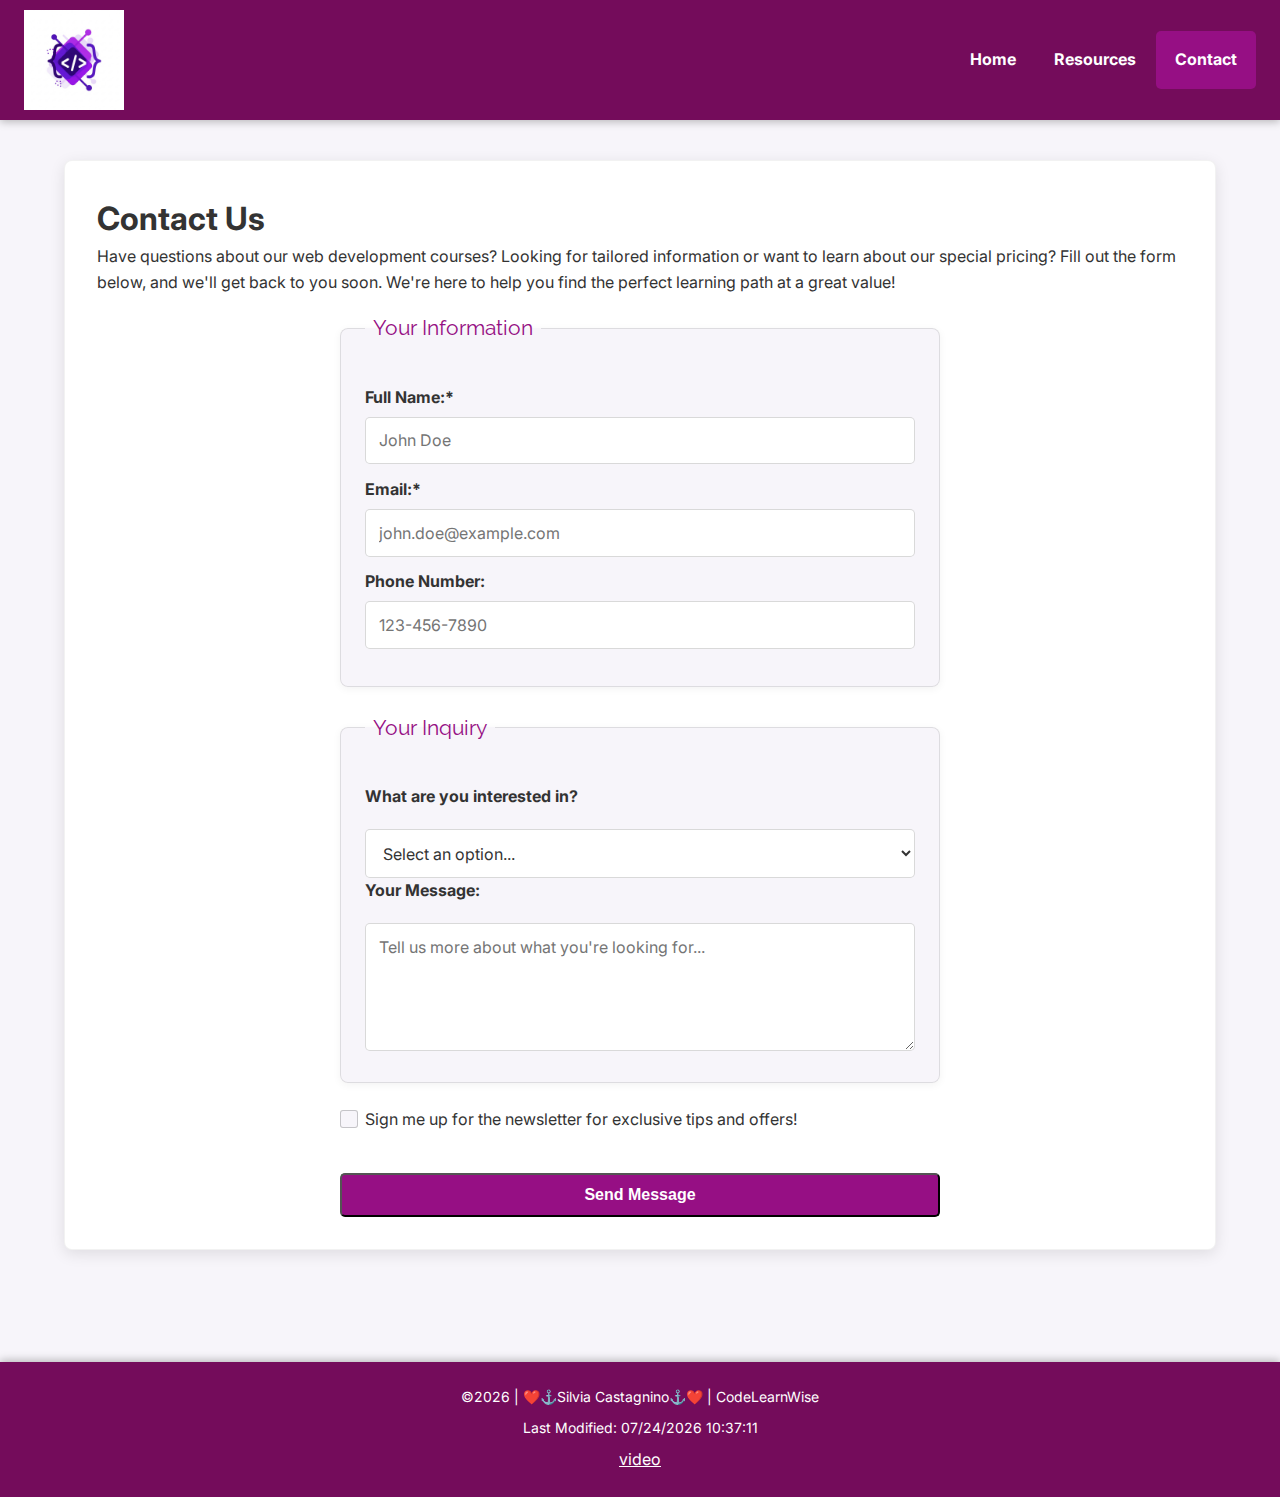
<file: finalproject/contactus.html>
<!DOCTYPE html>
<html lang="en">

<head>
    <meta charset="UTF-8">
    <meta name="viewport" content="width=device-width, initial-scale=1.0">
    <meta name="description" content="Contact CodeLearnWise for more information on our courses and special offers.">
    <meta name="author" content="Silvia Castagnino">
    <title>Contact Us - CodeLearnWise</title>
    <meta property="og:title" content="Contact Us | CodeLearnWise">
    <meta property="og:description"
        content="Reach out to us for details on web development courses and affordable pricing.">
    <meta property="og:image" content="https://silviacastagnino.github.io/wdd231/finalproject/images/logo.webp">
    <meta property="og:url" content="https://silviacastagnino.github.io/wdd231/finalproject/contactus.html">
    <meta property="og:type" content="website">
    <link rel="icon" href="images/favicon.ico" type="image/x-icon">

    <link rel="stylesheet" href="styles/base.css">

    <link rel="preconnect" href="https://fonts.googleapis.com">
    <link rel="preconnect" href="https://fonts.gstatic.com" crossorigin>
    <link
        href="https://fonts.googleapis.com/css2?family=Inter:wght@300;400;700&family=Raleway:wght@400;700&display=swap"
        rel="stylesheet">
    <script src="scripts/getdates.js" defer></script>
    <script src="scripts/menu.js" defer></script>
    <script src="scripts/form-handler.js" defer type="module"></script>
</head>

<body>
    <header>
        <picture>
            <source srcset="images/logo.webp" media="(min-width: 1000px)">
            <source srcset="images/logo.webp" media="(min-width: 500px)">
            <img src="images/logo.webp" alt="CodeLearnWise logo" loading="lazy" width="100" height="70">
        </picture>
        <h2>CodeLearnWise</h2>

        <button id="menu-button" aria-expanded="false" aria-controls="main-navigation">
            <span class="sr-only">Toggle navigation</span>
            <span class="hamburger-icon"></span>
            <span class="hamburger-icon"></span>
            <span class="hamburger-icon"></span>
        </button>
        <nav>
            <ul id="main-navigation" class="navigation">
                <li><a href="index.html">Home</a></li>
                <li><a href="resources.html">Resources</a></li>
                <li><a href="contactus.html" class="active">Contact</a></li>
            </ul>
        </nav>
    </header>

    <main>
        <section class="contact-section">
            <h1>Contact Us</h1>
            <p>Have questions about our web development courses? Looking for tailored information or want to learn about
                our special pricing? Fill out the form below, and we'll get back to you soon. We're here to help you
                find the perfect learning path at a great value!</p>

            <form id="contactForm" action="" method="get">
                <fieldset>
                    <legend>Your Information</legend>
                    <label for="fullname">Full Name:*
                        <input type="text" id="fullname" name="fullname" required placeholder="John Doe">
                    </label>
                    <label for="email">Email:*
                        <input type="email" id="email" name="email" required placeholder="john.doe@example.com">
                    </label>
                    <label for="phone">Phone Number:
                        <input type="tel" id="phone" name="phone" placeholder="123-456-7890">
                    </label>
                </fieldset>

                <fieldset>
                    <legend>Your Inquiry</legend>
                    <label for="course-interest">What are you interested in?</label>
                    <select id="course-interest" name="course-interest">
                        <option value="" selected disabled>Select an option...</option>
                        <option value="html-css">HTML & CSS Basics</option>
                        <option value="javascript">JavaScript Fundamentals</option>
                        <option value="frontend-frameworks">Frontend Frameworks (React, Vue)</option>
                        <option value="backend">Backend Development (Node.js, Python)</option>
                        <option value="fullstack">Full-Stack Development</option>
                        <option value="pricing">Pricing & Special Offers</option>
                        <option value="general">General Inquiry</option>
                    </select>

                    <label for="message">Your Message:</label>
                    <textarea id="message" name="message" rows="5"
                        placeholder="Tell us more about what you're looking for..."></textarea>
                </fieldset>

                <label class="checkbox-container">
                    <input type="checkbox" id="newsletter" name="newsletter">
                    Sign me up for the newsletter for exclusive tips and offers!
                    <span class="checkmark"></span>
                </label>

                <button type="submit" class="cta-button">Send Message</button>
            </form>
        </section>
    </main>

    <footer>
        <p>©<span id="currentyear"></span> | ❤️⚓Silvia Castagnino⚓❤️ | CodeLearnWise</p>
        <p id="lastModified"></p>
        <a
            href="https://www.loom.com/share/89ad7093ad76461da196ec7dfb583147?sid=ea93e20e-3348-4919-9d5c-eac07f5bc809">video</a>
    </footer>

    <script type="module">
        import { setupFormHandler } from './scripts/form-handler.js';
        document.addEventListener('DOMContentLoaded', () => {
            setupFormHandler();
        });
    </script>
</body>

</html>
</file>
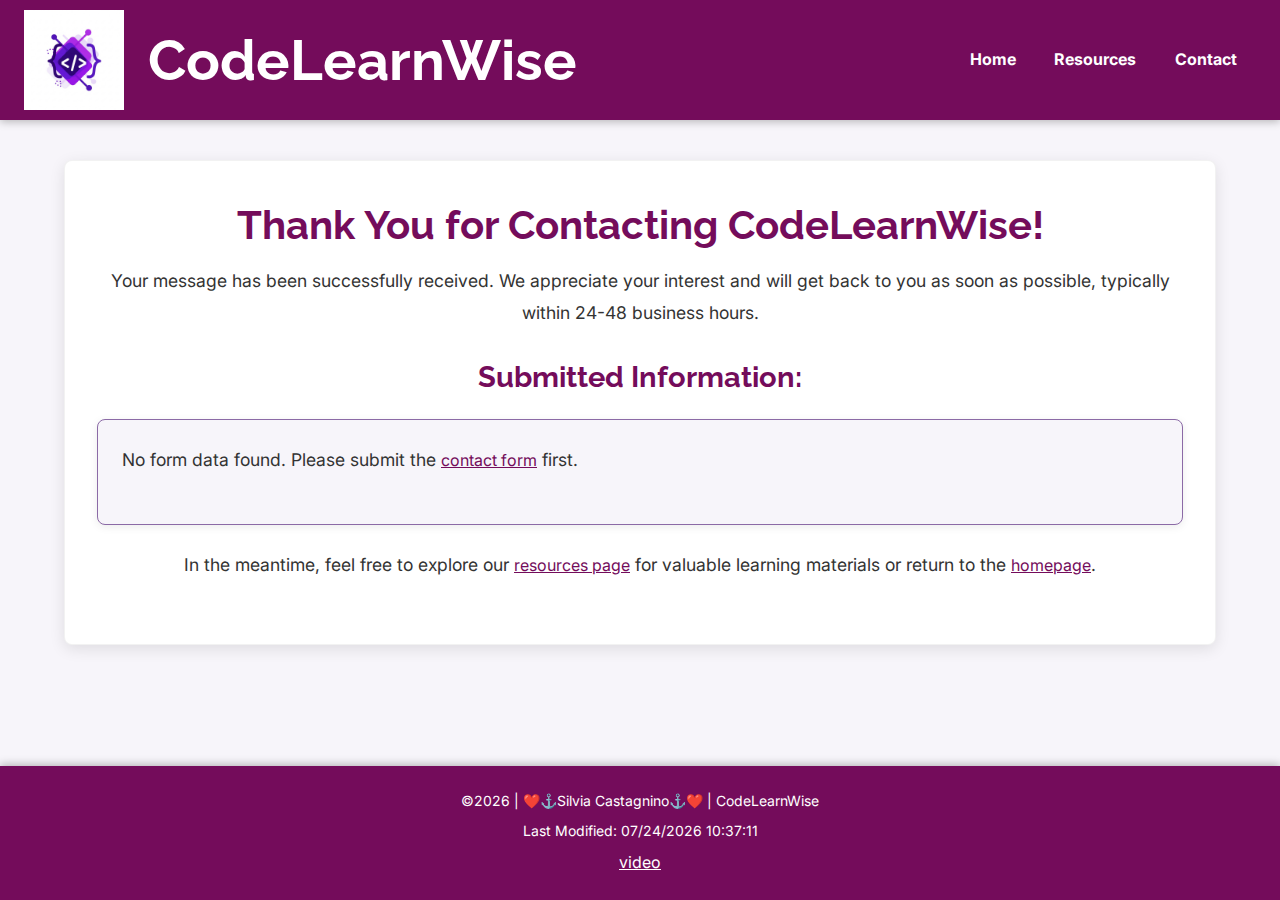
<file: finalproject/form-action.html>
<!DOCTYPE html>
<html lang="en">

<head>
    <meta charset="UTF-8">
    <meta name="viewport" content="width=device-width, initial-scale=1.0">
    <meta name="description" content="Thank you for contacting CodeLearnWise. We will get back to you shortly.">
    <meta name="author" content="Silvia Castagnino">
    <title>Thank You! - CodeLearnWise</title>
    <meta property="og:title" content="Thank You! | CodeLearnWise">
    <meta property="og:description" content="Your message has been received. We appreciate your interest!">
    <meta property="og:image" content="https://silviacastagnino.github.io/wdd231/finalproject/images/logo.webp">
    <meta property="og:url" content="https://silviacastagnino.github.io/wdd231/finalproject/form-action.html">
    <meta property="og:type" content="website">
    <link rel="icon" href="images/favicon.ico" type="image/x-icon">

    <link rel="stylesheet" href="styles/base.css">

    <link rel="preconnect" href="https://fonts.googleapis.com">
    <link rel="preconnect" href="https://fonts.gstatic.com" crossorigin>
    <link
        href="https://fonts.googleapis.com/css2?family=Inter:wght@300;400;700&family=Raleway:wght@400;700&display=swap"
        rel="stylesheet">
    <script src="scripts/getdates.js" defer></script>
    <script src="scripts/menu.js" defer></script>
    <script src="scripts/form-handler.js" defer type="module"></script>
</head>

<body>
    <header>
        <picture>
            <source srcset="images/logo.webp" media="(min-width: 1000px)">
            <source srcset="images/logo.webp" media="(min-width: 500px)">
            <img src="images/logo.webp" alt="CodeLearnWise logo" loading="lazy" width="100" height="70">
        </picture>
        <h1>CodeLearnWise</h1>

        <button id="menu-button" aria-expanded="false" aria-controls="main-navigation">
            <span class="sr-only">Toggle navigation</span>
            <span class="hamburger-icon"></span>
            <span class="hamburger-icon"></span>
            <span class="hamburger-icon"></span>
        </button>
        <nav>
            <ul id="main-navigation" class="navigation">
                <li><a href="index.html">Home</a></li>
                <li><a href="resources.html">Resources</a></li>
                <li><a href="contactus.html">Contact</a></li>
            </ul>
        </nav>
    </header>

    <main>
        <section class="thankyou-section">
            <h2>Thank You for Contacting CodeLearnWise!</h2>
            <p>Your message has been successfully received. We appreciate your interest and will get back to you as soon
                as possible, typically within 24-48 business hours.</p>
            <h3>Submitted Information:</h3>
            <div id="formDataDisplay">
                <p>Loading submitted data...</p>
            </div>
            <p>In the meantime, feel free to explore our <a href="resources.html">resources page</a> for valuable
                learning materials or return to the <a href="index.html">homepage</a>.</p>
        </section>
    </main>

    <footer>
        <p>©<span id="currentyear"></span> | ❤️⚓Silvia Castagnino⚓❤️ | CodeLearnWise</p>
        <p id="lastModified"></p>
        <a
            href="https://www.loom.com/share/89ad7093ad76461da196ec7dfb583147?sid=ea93e20e-3348-4919-9d5c-eac07f5bc809">video</a>
    </footer>

    <script type="module">
        import { displayFormData } from './scripts/form-handler.js';
        document.addEventListener('DOMContentLoaded', () => {
            displayFormData();
        });
    </script>
</body>

</html>
</file>
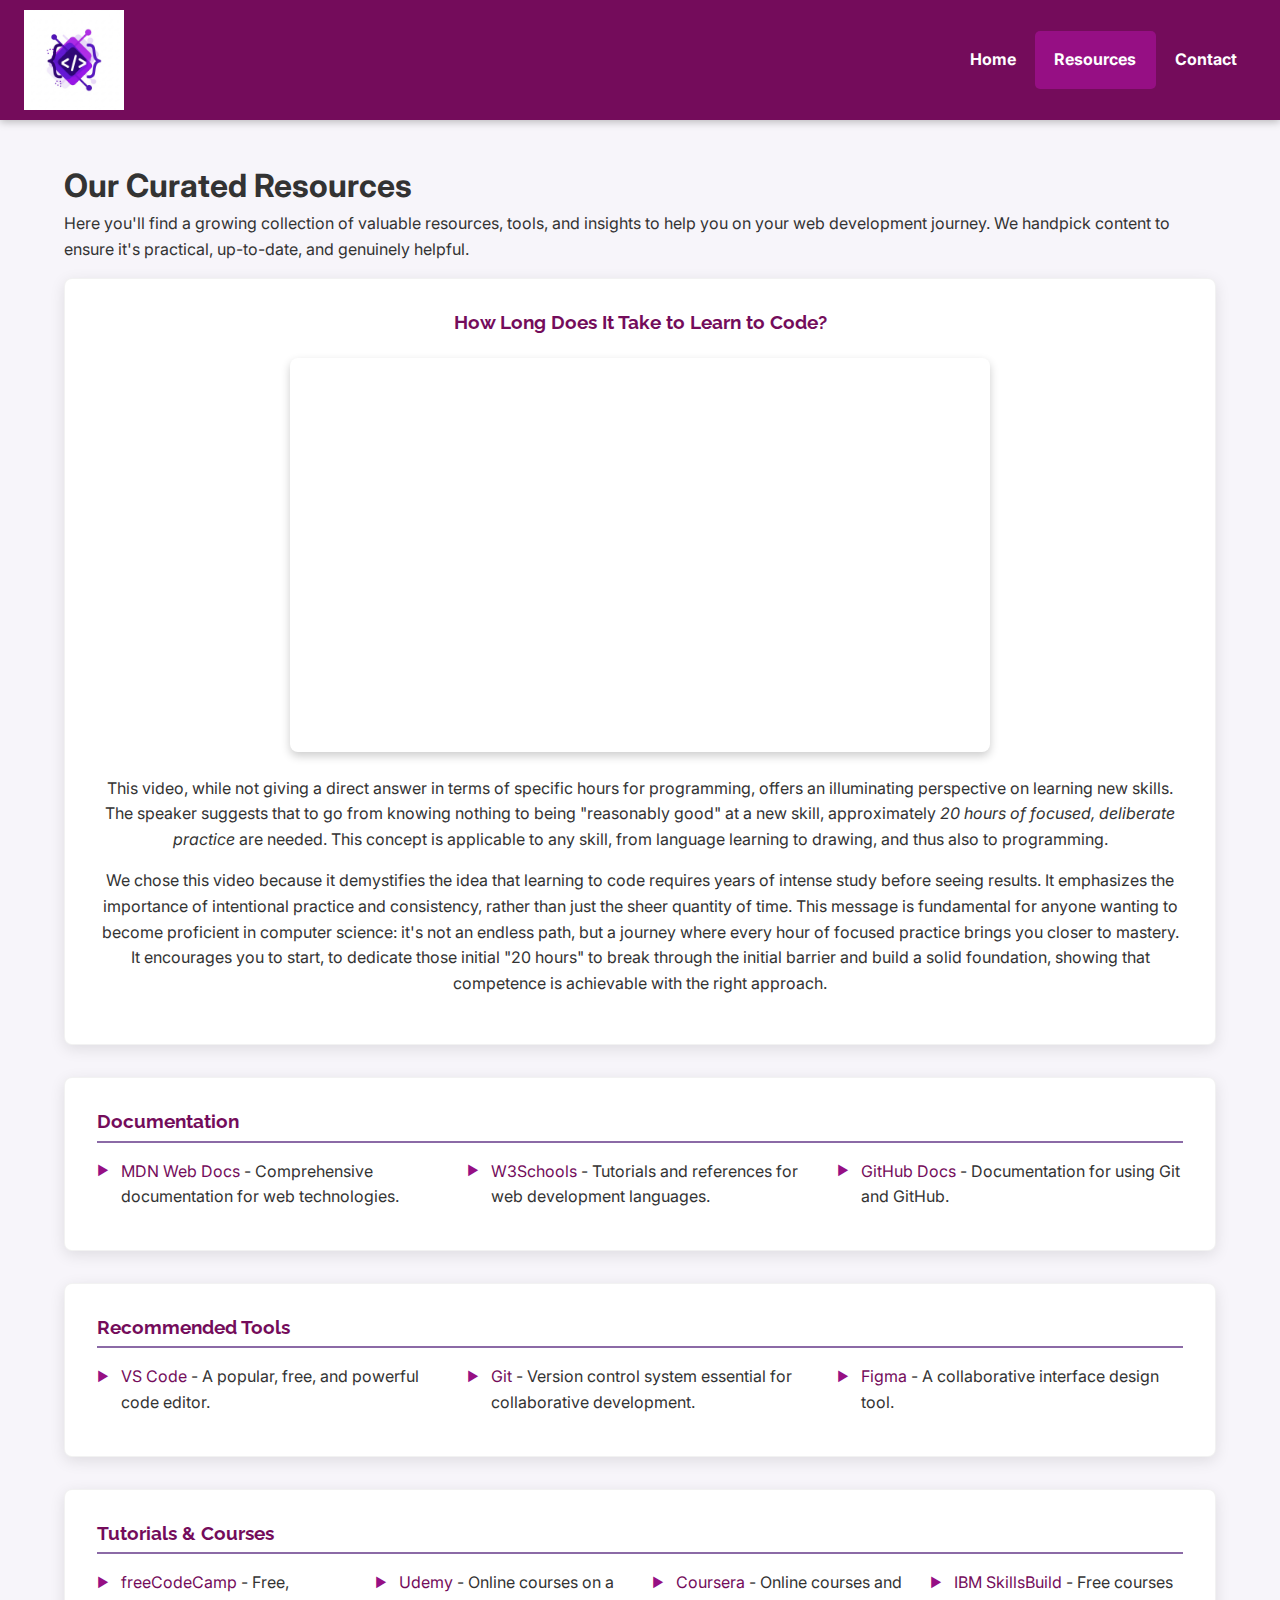
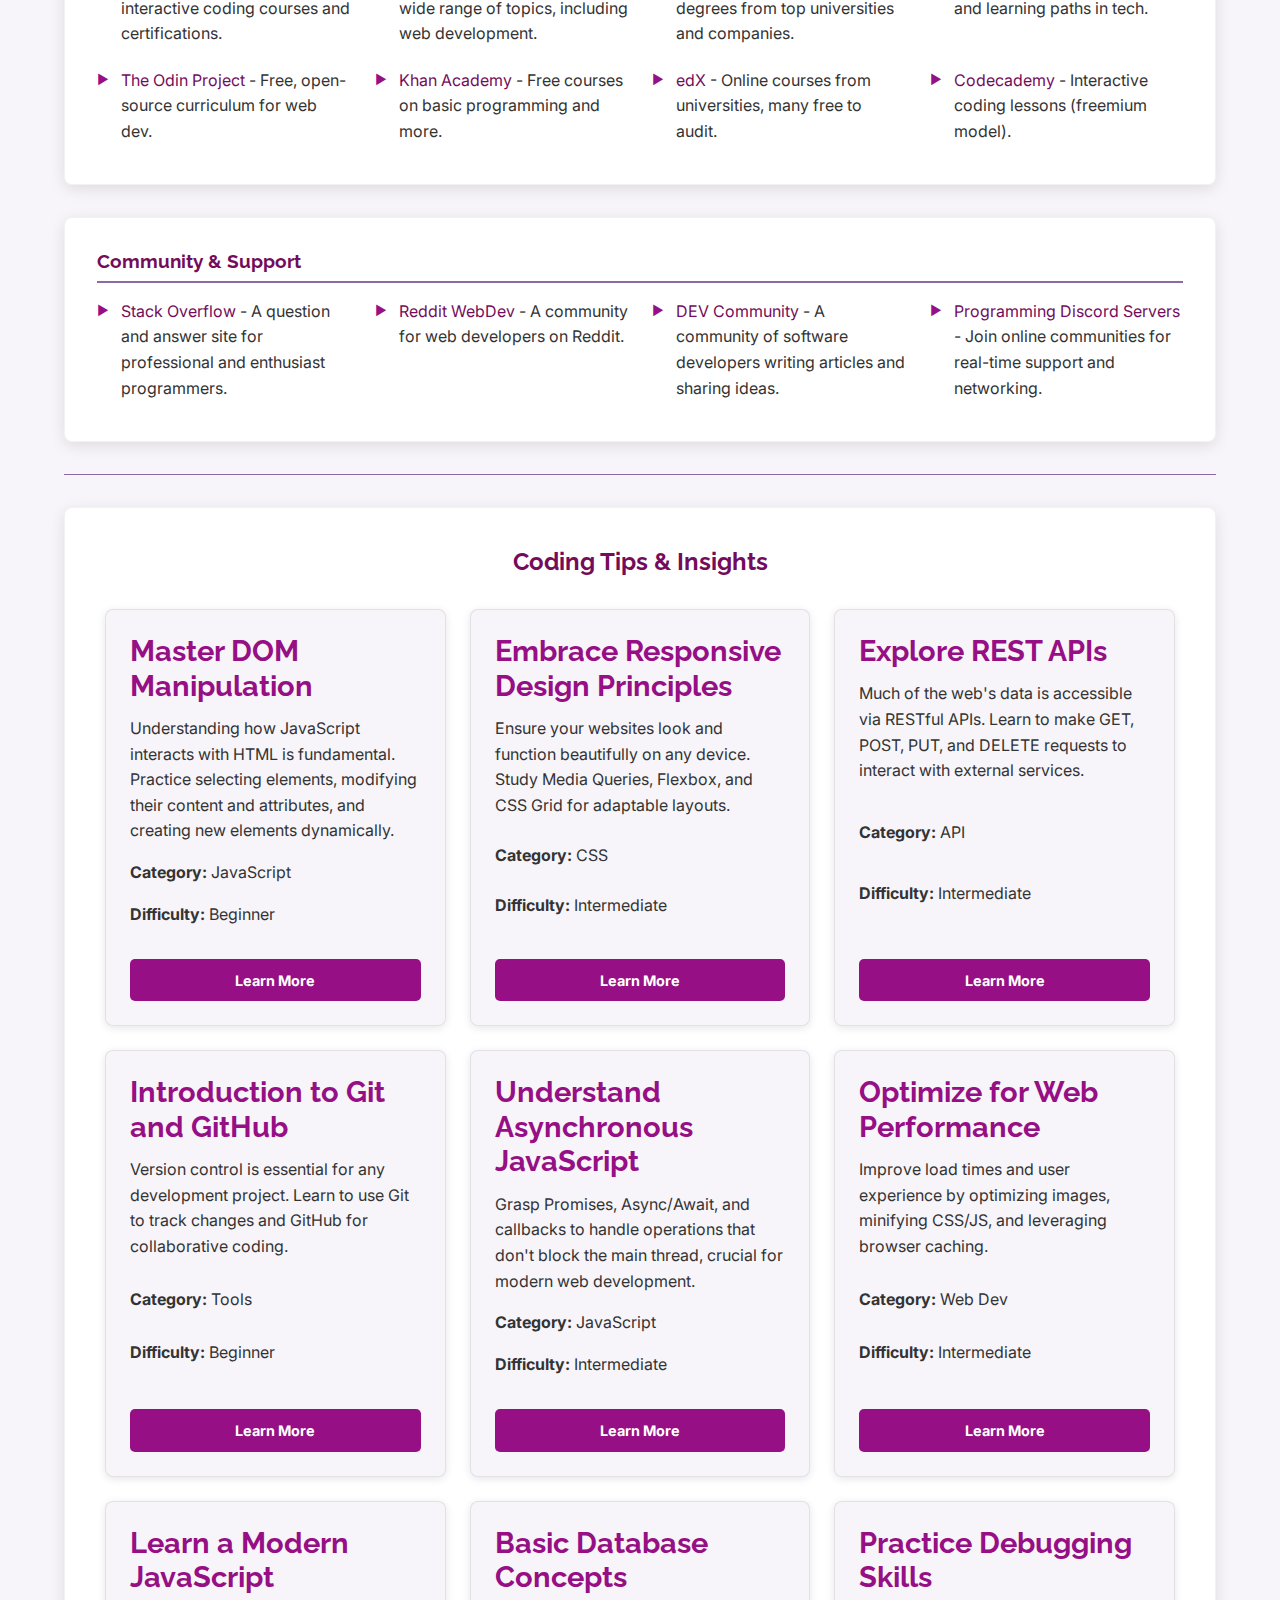
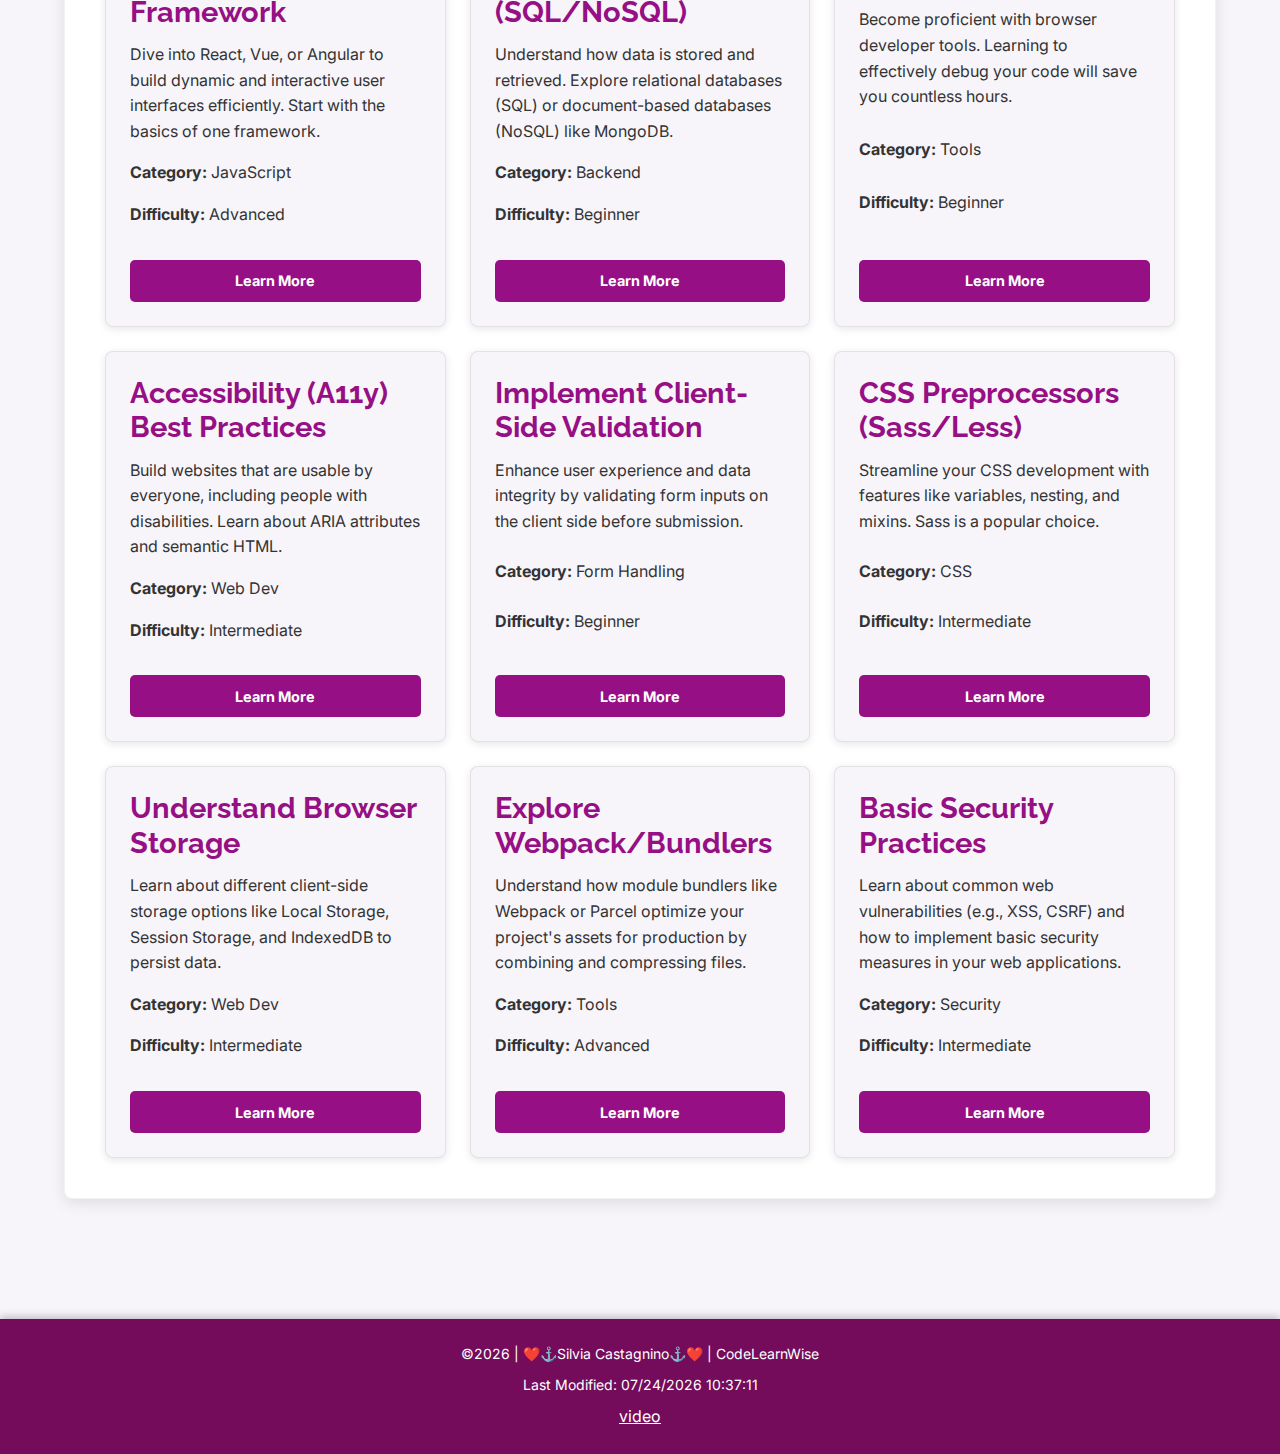
<file: finalproject/resources.html>
<!DOCTYPE html>
<html lang="en">

<head>
    <meta charset="UTF-8">
    <meta name="viewport" content="width=device-width, initial-scale=1.0">
    <meta name="description"
        content="Explore valuable resources and guides to sharpen your web development skills with CodeLearnWise.">
    <meta name="author" content="Silvia Castagnino">
    <title>Our Curated Resources - CodeLearnWise</title>
    <meta property="og:title" content="Our Curated Resources | CodeLearnWise">
    <meta property="og:description"
        content="Find curated lists of tools, tutorials, and expert advice to advance your coding journey.">
    <meta property="og:image" content="https://silviacastagnino.github.io/wdd231/finalproject/images/logo.webp">
    <meta property="og:url" content="https://silviacastagnino.github.io/wdd231/finalproject/resources.html">
    <meta property="og:type" content="website">
    <link rel="icon" href="images/favicon.ico" type="image/x-icon">

    <link rel="stylesheet" href="styles/base.css">

    <link rel="preconnect" href="https://fonts.googleapis.com">
    <link rel="preconnect" href="https://fonts.gstatic.com" crossorigin>
    <link
        href="https://fonts.googleapis.com/css2?family=Inter:wght@300;400;700&family=Raleway:wght@400;700&display=swap"
        rel="stylesheet">
    <script src="scripts/getdates.js" defer></script>
    <script src="scripts/menu.js" defer></script>
    <script src="scripts/fetch-resources.js" defer></script>
</head>

<body>
    <header>
        <picture>
            <source srcset="images/logo.webp" media="(min-width: 1000px)">
            <source srcset="images/logo.webp" media="(min-width: 500px)">
            <img src="images/logo.webp" alt="CodeLearnWise logo" loading="lazy" width="100" height="70">
        </picture>
        <h2>CodeLearnWise</h2>

        <button id="menu-button" aria-expanded="false" aria-controls="main-navigation">
            <span class="sr-only">Toggle navigation</span>
            <span class="hamburger-icon"></span>
            <span class="hamburger-icon"></span>
            <span class="hamburger-icon"></span>
        </button>
        <nav>
            <ul id="main-navigation" class="navigation">
                <li><a href="index.html">Home</a></li>
                <li><a href="resources.html" class="active">Resources</a></li>
                <li><a href="contactus.html">Contact</a></li>
            </ul>
        </nav>
    </header>

    <main>
        <h1>Our Curated Resources</h1>
        <p>Here you'll find a growing collection of valuable resources, tools, and insights to help you on your web
            development journey. We handpick content to ensure it's practical, up-to-date, and genuinely helpful.</p>

        <section class="video-resource">
            <h3>How Long Does It Take to Learn to Code?</h3>
            <div class="video-resource-inner">
                <div class="video-container">
                    <iframe src="https://www.youtube.com/embed/5MgBikgcWnY" title="YouTube video player" frameborder="0"
                        allow="accelerometer; autoplay; clipboard-write; encrypted-media; gyroscope; picture-in-picture; web-share"
                        referrerpolicy="strict-origin-when-cross-origin" allowfullscreen>
                    </iframe>
                </div>
            </div>
            <p>This video, while not giving a direct answer in terms of specific hours for programming, offers an
                illuminating perspective on learning new skills. The speaker suggests that to go from knowing nothing to
                being "reasonably good" at a new skill, approximately <em>20 hours of focused, deliberate practice</em>
                are
                needed. This concept is applicable to any skill, from language learning to drawing, and thus
                also to programming.</p>
            <p>We chose this video because it demystifies the idea that learning to code requires years of intense study
                before seeing results. It emphasizes the importance of intentional practice and consistency, rather than
                just the sheer quantity of time. This message is fundamental for anyone wanting to become proficient in
                computer science: it's not an endless path, but a journey where every hour of focused practice brings
                you closer to mastery. It encourages you to start, to dedicate those initial "20 hours" to break through
                the initial barrier and build a solid foundation, showing that competence is achievable with the right
                approach.</p>
        </section>

        <section class="resource-category">
            <h3>Documentation</h3>
            <ul>
                <li><a href="https://developer.mozilla.org/en-US/" target="_blank">MDN Web Docs</a> - Comprehensive
                    documentation for web technologies.</li>
                <li><a href="https://www.w3schools.com/" target="_blank">W3Schools</a> - Tutorials and references for
                    web development languages.</li>
                <li><a href="https://docs.github.com/en" target="_blank">GitHub Docs</a> - Documentation for using Git
                    and GitHub.</li>
            </ul>
        </section>

        <section class="resource-category">
            <h3>Recommended Tools</h3>
            <ul>
                <li><a href="https://code.visualstudio.com/" target="_blank">VS Code</a> - A popular, free, and powerful
                    code editor.</li>
                <li><a href="https://git-scm.com/" target="_blank">Git</a> - Version control system essential for
                    collaborative development.</li>
                <li><a href="https://www.figma.com/" target="_blank">Figma</a> - A collaborative interface design tool.
                </li>
            </ul>
        </section>

        <section class="resource-category">
            <h3>Tutorials & Courses</h3>
            <ul>
                <li><a href="https://www.freecodecamp.org/" target="_blank">freeCodeCamp</a> - Free, interactive coding
                    courses and certifications.</li>
                <li><a href="https://www.udemy.com/" target="_blank">Udemy</a> - Online courses on a wide range of
                    topics, including web development.</li>
                <li><a href="https://www.coursera.org/" target="_blank">Coursera</a> - Online courses and degrees from
                    top universities and companies.</li>
                <li><a href="https://skills.build/" target="_blank">IBM SkillsBuild</a> - Free courses and learning
                    paths in tech.</li>
                <li><a href="https://www.theodinproject.com/" target="_blank">The Odin Project</a> - Free, open-source
                    curriculum for web dev.</li>
                <li><a href="https://www.khanacademy.org/" target="_blank">Khan Academy</a> - Free courses on basic
                    programming and more.</li>
                <li><a href="https://www.edx.org/" target="_blank">edX</a> - Online courses from universities, many free
                    to audit.</li>
                <li><a href="https://www.codecademy.com/" target="_blank">Codecademy</a> - Interactive coding lessons
                    (freemium model).</li>
            </ul>
        </section>

        <section class="resource-category">
            <h3>Community & Support</h3>
            <ul>
                <li><a href="https://stackoverflow.com/" target="_blank">Stack Overflow</a> - A question and answer site
                    for professional and enthusiast programmers.</li>
                <li><a href="https://www.reddit.com/r/webdev/" target="_blank">Reddit WebDev</a> - A community for web
                    developers on Reddit.</li>
                <li><a href="https://dev.to/" target="_blank">DEV Community</a> - A community of software developers
                    writing articles and sharing ideas.</li>
                <li><a href="https://discord.com/invite/programming" target="_blank">Programming Discord Servers</a> -
                    Join online communities for real-time
                    support and networking.</li>
            </ul>
        </section>

        <hr>
        <section class="tips-section">
            <h2>Coding Tips & Insights</h2>
            <div id="dynamic-tips-container">
                <p>Loading tips...</p>
            </div>
            <p class="error-message" style="display:none; color: red; text-align: center; margin-top: 1rem;">
                Failed to load tips at the moment. Please try again later.
            </p>
        </section>
    </main>

    <footer>
        <p>©<span id="currentyear"></span> | ❤️⚓Silvia Castagnino⚓❤️ | CodeLearnWise</p>
        <p id="lastModified"></p>
        <a
            href="https://www.loom.com/share/89ad7093ad76461da196ec7dfb583147?sid=ea93e20e-3348-4919-9d5c-eac07f5bc809">video</a>
    </footer>
</body>

</html>
</file>
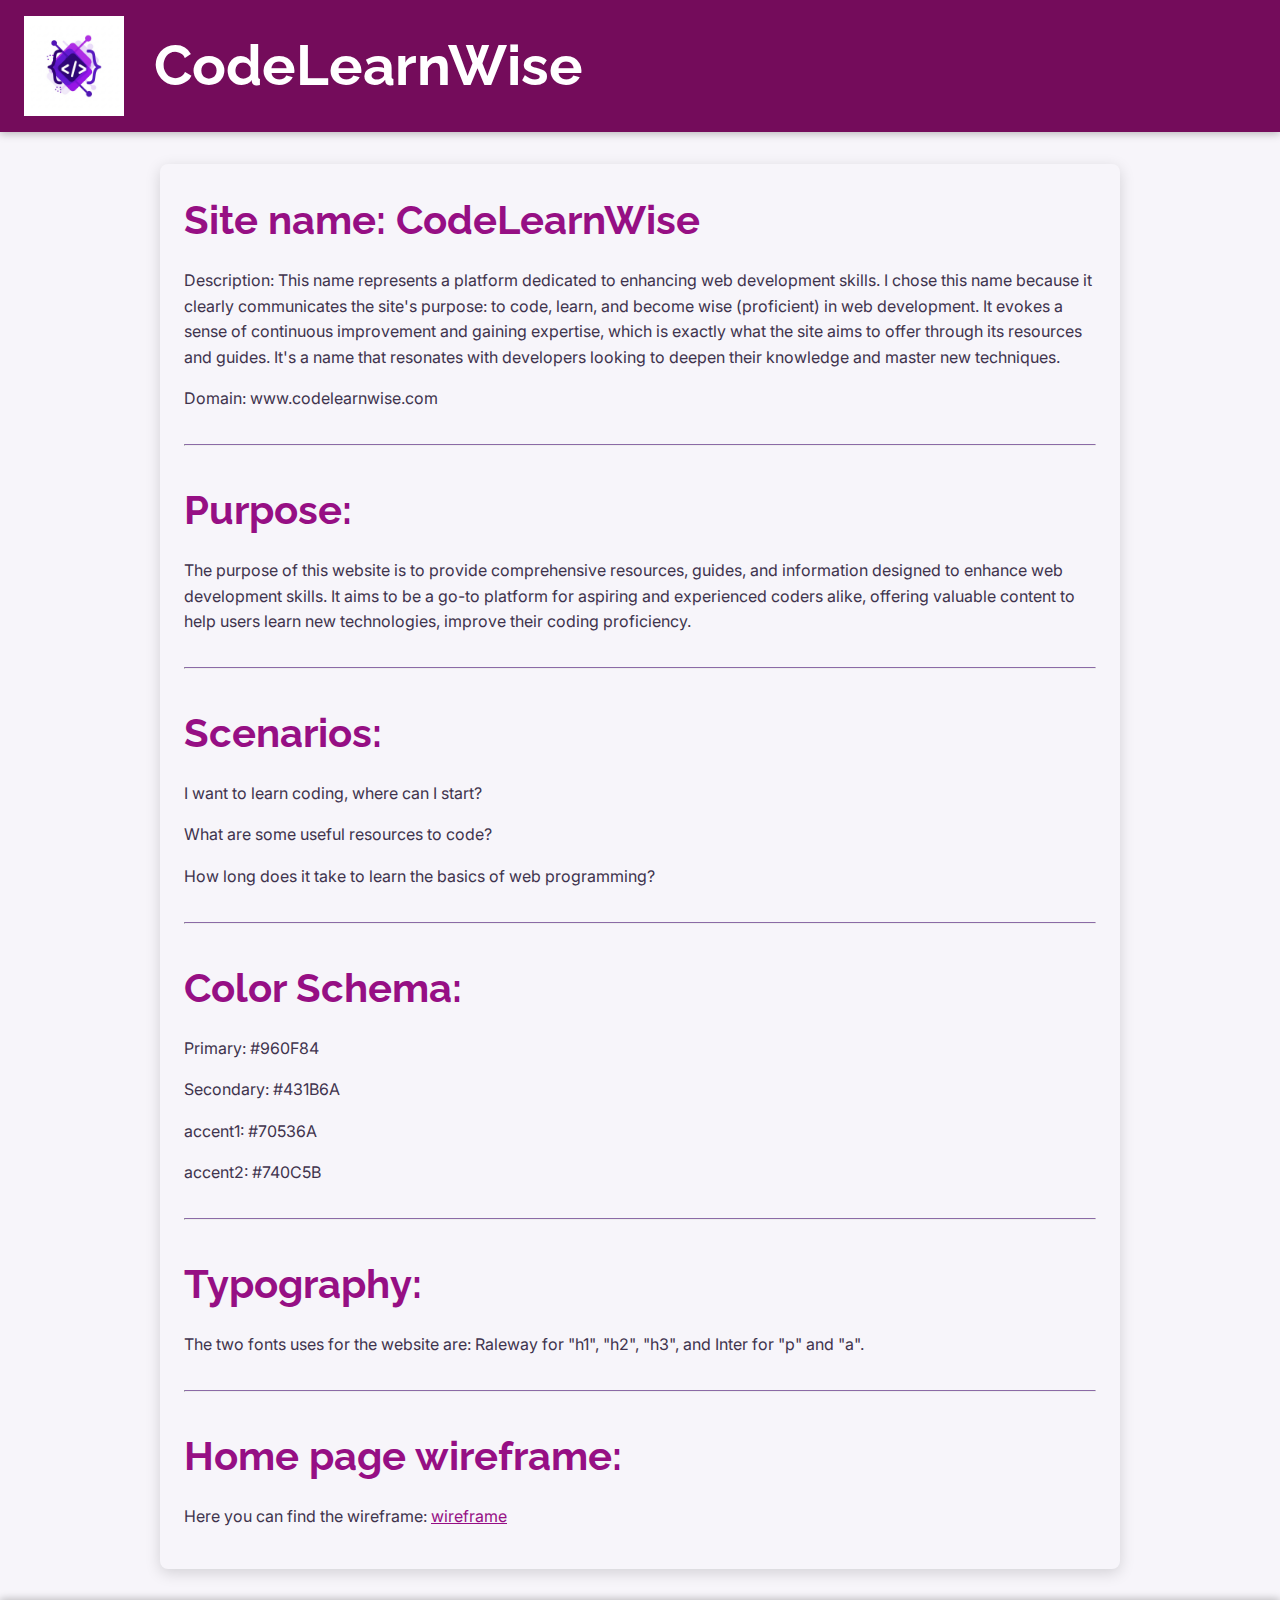
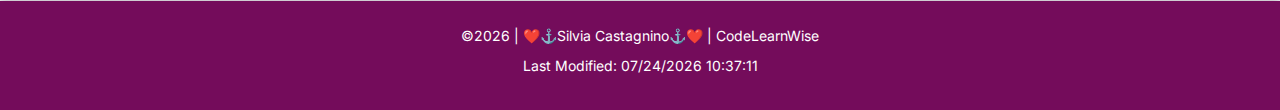
<file: finalproject/siteplan.html>
<!DOCTYPE html>
<html lang="en">

<head>
    <meta charset="UTF-8">
    <meta name="viewport" content="width=device-width, initial-scale=1.0">
    <meta name="description"
        content="WDD 231 – Web Frontend Development - Silvia Castagnino - Project: Plan for the website CodeLearnWise">
    <meta name="author" content="Silvia Castagnino">
    <title>CodeLearnWise</title>
    <meta property="og:title" content="Site Plan | CodeLearnWise">
    <meta property="og:description"
        content="Struggling to improve your coding? CodeLearnWise offers practical guides, trusted resources, and a community to help you sharpen your web development expertise.">
    <meta property="og:image" content="https://github.com/SilviaCastagnino/wdd231/tree/main/finalproject/images">
    <meta property="og:url" content="https://silviacastagnino.github.io/wdd231/finalproject/index.html">
    <meta property="og:type" content="website">
    <link rel="icon" href="images/favicon.ico" type="image/x-icon">
    <link rel="stylesheet" href="styles/siteplan.css">
    <link rel="preconnect" href="https://fonts.googleapis.com">
    <link rel="preconnect" href="https://fonts.gstatic.com" crossorigin>
    <link
        href="https://fonts.googleapis.com/css2?family=Inter:wght@300;400;700&family=Raleway:wght@400;700&display=swap"
        rel="stylesheet">
    <script src="scripts/getdates.js" defer></script>
</head>

<body>
    <header>
        <picture>
            <source srcset="images/logo.webp" media="(min-width: 1000px)">
            <source srcset="images/logo.webp" media="(min-width: 500px)">
            <img src="images/logo.webp" alt="CodeLearnWise logo" loading="lazy" width="100" height="70">
        </picture>
        <h1>CodeLearnWise</h1>
    </header>
    <main>
        <h2>Site name: CodeLearnWise</h2>
        <p>Description: This name represents a platform dedicated to enhancing web development skills. I chose this name
            because it clearly
            communicates the site's purpose: to code, learn, and become wise (proficient) in web development. It evokes
            a sense of
            continuous improvement and gaining expertise, which is exactly what the site aims to offer through its
            resources and
            guides. It's a name that resonates with developers looking to deepen their knowledge and master new
            techniques.</p>
        <p>Domain: www.codelearnwise.com</p>
        <hr>
        <h2>Purpose:</h2>
        <p>The purpose of this website is to provide comprehensive resources, guides, and information designed to
            enhance web
            development skills. It aims to be a go-to platform for aspiring and experienced coders alike, offering
            valuable content
            to help users learn new technologies, improve their coding proficiency.</p>
        <hr>
        <h2>Scenarios:</h2>
        <p>I want to learn coding, where can I start?</p>
        <p>What are some useful resources to code?</p>
        <p>How long does it take to learn the basics of web programming?</p>
        <hr>
        <h2>Color Schema:</h2>
        <p>Primary: #960F84</p>
        <p>Secondary: #431B6A</p>
        <p>accent1: #70536A</p>
        <p>accent2: #740C5B</p>
        <hr>
        <h2>Typography:</h2>
        <p>The two fonts uses for the website are: Raleway for "h1", "h2", "h3", and Inter for "p" and "a".</p>
        <hr>
        <h2>Home page wireframe:</h2>
        <p>Here you can find the wireframe: <a
                href="https://drive.google.com/file/d/1OX_eT5uzNpbF-6KhOWtUVL4xS87wcQnP/view?usp=sharing">wireframe</a>
        </p>

    </main>
    <footer>
        <p>©<span id="currentyear">2025</span> | ❤️⚓Silvia Castagnino⚓❤️ | CodeLearnWise</p>
        <p id="lastModified"></p>
    </footer>
</body>

</html>
</file>
<file: chamber/styles/base.css>
* {
    margin: 0;
    padding: 0;
    box-sizing: border-box;
}

:root {
    /* Light */
    --light-text-color: #000000;
    --light-primary-color: #4b4d39;
    --light-secondary-color: #4c583e;
    --light-accent1-color: #2c3424;
    --light-accent2-color: #daded8;
    /* Background color */
    --light-accent3-color: #3A4230;
    --light-card-bg: #f9f9f9;
    --light-card-title-color: #2c3424;
    --light-weather-h2-bg: #4b4d39;
    --light-button-text: white;

    /* Dark */
    --dark-text-color: #e0e0e0;
    --dark-primary-color: #1a2015;
    --dark-secondary-color: #3b4233;
    --dark-accent1-color: #1F251A;
    --dark-accent2-color: #0d0d0d;
    /* Background color */
    --dark-accent3-color: #2B3024;
    --dark-card-bg: #2a2a2a;
    --dark-card-title-color: #B2C79E;
    --dark-weather-h2-bg: #1a2015;
    --dark-button-text: white;

    /* Default (Light)  */
    --text-color: var(--light-text-color);
    --primary-color: var(--light-primary-color);
    --secondary-color: var(--light-secondary-color);
    --accent1-color: var(--light-accent1-color);
    --background-color: var(--light-accent2-color);
    --accent3-color: var(--light-accent3-color);
    --card-background: var(--light-card-bg);
    --card-title-color: var(--light-card-title-color);
    --weather-h2-background: var(--light-weather-h2-bg);
    --button-text-color: var(--light-button-text);

    --heading-font: "Raleway", serif;
    --text-font: "Inter", serif;
}

/* Dark  */
body[data-theme='dark'] {
    --text-color: var(--dark-text-color);
    --primary-color: var(--dark-primary-color);
    --secondary-color: var(--dark-secondary-color);
    --accent1-color: var(--dark-accent1-color);
    --background-color: var(--dark-accent2-color);
    --accent3-color: var(--dark-accent3-color);
    --card-background: var(--dark-card-bg);
    --card-title-color: var(--dark-card-title-color);
    --weather-h2-background: var(--dark-weather-h2-bg);
    --button-text-color: var(--dark-button-text);
}


h1,
h2,
h3,
h4,
h5,
h6 {
    font-family: var(--heading-font);
    color: var(--text-color);

}

body {
    font-family: var(--text-font);
    background-color: var(--background-color);
    color: var(--text-color);
    transition: background-color 0.3s, color 0.3s;
}


h1 {
    font-size: 2em;

    margin: 0.67em 0;
}


article h1,
aside h1,
nav h1,
section h1 {
    font-size: 1.8em;

    margin: 0.67em 0;

}

.hero-home .cta h1 {
    font-size: 1.8rem;

    margin-bottom: 1rem;
    color: white;

}

a {
    text-decoration: none;
    color: var(--text-color);

}

li {
    list-style-type: none;
}


header {
    background-color: var(--primary-color);
    color: white;

}

header nav {
    display: flex;
    justify-content: space-between;
    align-items: center;
    padding: 1rem;
    max-width: 1400px;
    margin: 0 auto;
    position: relative;
}

header nav .logo {
    display: flex;
    align-items: center;
    gap: 0.5rem;
    margin-left: 7px;
}

header nav .logo .logo-img {
    width: 70px;
    height: 70px;
}

header nav .logo .logo-img img {
    width: 100%;
    height: 100%;
    object-fit: cover;
    border-radius: 50%;
}

header nav .logo .logo__text b {

    font-size: 1.2rem;
    margin: 0;
    color: white;
}

header nav .logo .logo__text p {
    font-size: 0.7rem;
    margin: 0;
    color: white;
}

header nav .nav-links {
    display: flex;
    flex-direction: column;
    justify-content: center;
    position: fixed;
    top: 0;
    right: -250px;
    width: 250px;
    height: 100%;
    background-color: var(--background-color);
    padding: 2rem;
    gap: 1.5rem;
    box-shadow: -2px 0 5px rgba(0, 0, 0, 0.2);
    transition: right 0.3s ease;
    z-index: 1000;
}

.nav-links.active {
    right: 0;
}

header nav .nav-links li a {
    padding: 0.5rem 1rem;
    font-size: 1rem;
    font-weight: bold;
    cursor: pointer;
    box-shadow: rgba(149, 157, 165, 0.2) 0px 8px 24px;
    outline: none;
    border: none;
    background: var(--accent1-color);
    color: var(--button-text-color);
    display: block;
    text-align: center;
}

header nav .nav-links li a:hover {
    background: var(--accent3-color);
    color: var(--button-text-color);
    transition: all 0.3s ease-in-out;
}

header .hamburger {
    display: flex;
    font-size: 2rem;
    background: none;
    border: none;
    cursor: pointer;
    color: white;
    z-index: 1001;
    position: relative;
}

.theme button {
    padding: 0.5rem 1rem;
    font-size: 1rem;
    font-weight: bold;
    cursor: pointer;
    box-shadow: rgba(149, 157, 165, 0.2) 0px 8px 24px;
    outline: none;
    border: none;
    background: var(--accent1-color);
    color: var(--button-text-color);
    display: none;

    margin-right: 7px;
}

.theme button:hover {
    background: var(--accent3-color);
    color: var(--button-text-color);
    transition: all 0.3s ease-in-out;
}


main {
    max-width: 1400px;
    margin: 0 auto;
    padding: 1rem;
}

.hero-home {
    position: relative;
    height: 300px;
    overflow: hidden;
    margin-bottom: 2rem;
    border-radius: 8px;
    box-shadow: 0 4px 8px rgba(0, 0, 0, 0.1);
}

.hero-home img {
    width: 100%;
    height: 100%;
    object-fit: cover;
    display: block;
}

.hero-home .cta {
    position: absolute;
    top: 50%;
    left: 50%;
    transform: translate(-50%, -50%);
    text-align: center;
    color: white;
    background-color: rgba(0, 0, 0, 0.5);
    padding: 1.5rem;
    border-radius: 8px;
}

.hero-home .join-btn {
    display: inline-block;
    padding: 0.8rem 1.5rem;
    background-color: var(--accent3-color);
    color: white;
    border-radius: 5px;
    font-weight: bold;
    transition: background-color 0.3s ease;
}

.hero-home .join-btn:hover {
    background-color: var(--accent1-color);
}

.home-grid {
    display: grid;
    gap: 1rem;
    text-align: center;
    grid-template-columns: 1fr;
    grid-template-areas:
        "events"
        "weather-now"
        "forecast";
    margin-bottom: 2rem;
}

.card {
    border-radius: 8px;
    padding: 0;
    background-color: var(--card-background);
    box-shadow: 0 2px 4px rgba(0, 0, 0, 0.1);
    transition: background-color 0.3s, color 0.3s;
    overflow: hidden;
}

.card h2 {
    font-size: 1.5rem;
    text-align: center;
    color: var(--text-color);
    background-color: transparent;
    padding: 0;
    border-radius: 0;
}

.events-section {
    grid-area: events;
    padding: 1rem;

}

.events-section h2 {
    padding-bottom: 10px;
}

.events-section .events-container {
    display: flex;
    flex-direction: column;
    gap: 1rem;
}

.event-card {
    background-color: var(--background-color);
    padding: 1rem;
    border-radius: 5px;
    box-shadow: 0 1px 2px rgba(0, 0, 0, 0.05);
    transition: background-color 0.3s, color 0.3s;
}

.event-card h3 {
    font-size: 1.1rem;
    margin-bottom: 0.5rem;
    color: var(--card-title-color);
}

.event-card p {
    font-size: 0.9rem;
    line-height: 1.4;
    color: var(--text-color);
}

#currentWeather {
    grid-area: weather-now;
    display: flex;
    flex-direction: column;
    align-items: center;
    text-align: center;
    padding: 0;

}

#forecast {
    grid-area: forecast;
    padding: 0;

}

.weather_card h2 {
    background-color: var(--weather-h2-background);
    color: white;
    padding: 0.8rem 1rem;
    font-size: 1.2rem;
    text-align: center;
    margin-bottom: 0;
    border-top-left-radius: 8px;
    border-top-right-radius: 8px;
    border-bottom-left-radius: 0;
    border-bottom-right-radius: 0;
    width: 100%;
    box-sizing: border-box;
}

#currentWeather .weather_content {
    padding: 1rem;
    padding-top: 0;
    display: flex;
    flex-direction: column;
    align-items: center;
    gap: 0.5rem;
}

#currentWeather .weather_icon {
    display: flex;
    align-items: center;
    gap: 0.5rem;
    font-size: 1.5rem;
    font-weight: bold;
    margin: 0.5rem 0;
}

#currentWeather .weather_icon img {
    width: 80px;
    height: 80px;
}

#currentWeather #description {
    font-size: 1.2rem;
    font-weight: 500;
    margin-bottom: 0.5rem;
    text-transform: capitalize;
}

#currentWeather #temperature {
    font-size: 2.5rem;
    font-weight: bold;
    margin: 0.5rem 0;
}

#high,
#low,
#humidity {
    font-size: 1rem;
    margin: 0.3rem 0;
    display: flex;
    align-items: center;
    justify-content: center;
    gap: 0.5rem;
}

#weatherForecast {
    display: grid;
    grid-template-columns: repeat(2, 1fr);
    gap: 1rem;
    justify-content: center;
    padding: 1.5rem;
    padding-top: 1rem;
}

.forecast-day-card {
    background-color: var(--background-color);
    padding: 1rem;
    border-radius: 8px;
    display: flex;
    flex-direction: column;
    align-items: center;
    transition: all 0.3s ease;
    text-align: center;
    gap: 0.4rem;
}

.forecast-day-card:hover {
    transform: translateY(-3px);
    box-shadow: 0 4px 8px rgba(0, 0, 0, 0.1);
}

.forecast-day-card img {
    width: 50px;
    height: 50px;
    margin-bottom: 0.5rem;
}

.forecast-day-card .forecast-day {
    font-weight: 800;
    font-size: 1rem;
    color: var(--card-title-color);
    margin-bottom: 0.3rem;
}

.forecast-day-card .forecast-temp {
    font-size: 1.1rem;
    font-weight: bold;
    margin-bottom: 0.3rem;
}

.forecast-day-card .forecast-desc {
    font-size: 0.85rem;
    text-transform: capitalize;
    margin-bottom: 0.3rem;
}

.forecast-day-card .forecast-minmax {
    font-size: 0.8rem;
    display: flex;
    justify-content: center;
    gap: 0.8rem;
    width: 100%;
}


.forecast-icon {
    filter: drop-shadow(0px 0px 1px rgba(0, 0, 0, 0.4));
    width: 50px;
    height: 50px;
    transition: all 0.2s ease-in-out;
}

.forecast-day-card .forecast-icon:hover {
    transform: none;
}


.controls {
    display: flex;
    justify-content: center;
    gap: 1rem;
    margin: 1.5rem 0;
}

.layout-btn {
    padding: 0.5rem 1.5rem;
    background-color: var(--accent1-color);
    color: var(--button-text-color);
    border: none;
    border-radius: 4px;
    cursor: pointer;
    transition: all 0.3s ease;
}

.layout-btn.active {
    background-color: var(--primary-color);
    font-weight: bold;
}


#spotlightsContainer.single-column {
    display: flex;
    flex-direction: column;
    gap: 1.5rem;
}

#spotlightsContainer.single-column .business-card {
    width: 100%;
    max-width: none;
    display: block;
    text-align: left;
    padding: 1.5rem;
    margin-top: 20px;
}


.directory-section {
    margin-top: 2rem;
}

.directory-header {
    display: flex;
    justify-content: space-between;
    align-items: center;
    margin-bottom: 1.5rem;
    padding: 1rem;
    background-color: var(--primary-color);
    border-radius: 8px;
    color: white;
}

.directory-header h2 {
    color: white;
    margin: 0;
}

.view-options .view-btn {
    background-color: var(--accent1-color);
    color: var(--button-text-color);
    border: none;
    padding: 0.7rem 1.2rem;
    border-radius: 5px;
    cursor: pointer;
    font-size: 1rem;
    display: inline-flex;
    align-items: center;
    gap: 0.5rem;
    transition: background-color 0.3s ease;
}

.view-options .view-btn:hover {
    background-color: var(--accent3-color);
}

.view-options .view-btn.active {
    background-color: var(--accent3-color);
}

.directory-container {
    display: grid;
    gap: 1.5rem;
}

.directory-container.grid-view {
    grid-template-columns: repeat(auto-fit, minmax(280px, 1fr));
    justify-content: center;
}

.directory-container.list-view {
    grid-template-columns: 1fr;
}

.directory-container.list-view .business-card {
    display: flex;
    align-items: center;
    text-align: left;
    padding: 1rem;
    gap: 1rem;
}

.directory-container.list-view .business-card img {
    width: 80px;
    height: 80px;
    flex-shrink: 0;
    margin-bottom: 0;
}

.directory-container.list-view .business-card h3 {
    margin: 0;
    font-size: 1.1rem;
    text-align: left;
}

.directory-container.list-view .business-card p {
    margin: 0.2rem 0;
    font-size: 0.9rem;
    text-align: left;
}

.directory-container.list-view .business-card p a {
    color: var(--accent1-color);
}


.spotlights {
    border-radius: 8px;
    padding: 0;
    background-color: var(--card-background);
    box-shadow: 0 2px 4px rgba(0, 0, 0, 0.1);
    transition: background-color 0.3s, color 0.3s;
    margin-top: 2rem;
    overflow: hidden;
}

.spotlights h2 {
    background-color: var(--weather-h2-background);
    color: white;
    padding: 0.8rem 1rem;
    margin-bottom: 1rem;

    font-size: 1.2rem;
    border-top-left-radius: 8px;
    border-top-right-radius: 8px;
    border-bottom-left-radius: 0;
    border-bottom-right-radius: 0;
    width: 100%;
    box-sizing: border-box;
}

.spotlights .carousel {
    display: flex;
    flex-direction: row;
    flex-wrap: wrap;
    justify-content: center;
    gap: 1.5rem;
    align-items: stretch;
    padding: 1rem;
    padding-top: 0;
}

.spotlights img {
    margin-top: 10px;

}

.business-card {
    width: 100%;
    max-width: 300px;
    text-align: center;
    background: var(--card-background);
    border-radius: 10px;
    padding: 1.5rem;
    box-shadow: 0 4px 8px rgba(0, 0, 0, 0.1);
    transition: transform 0.3s ease, background-color 0.3s;
}

.business-card p {
    font-family: var(--text-font);
    font-size: 1rem;
    color: var(--text-color);
    margin: 0.4rem 0;
    letter-spacing: 0.5px;
    text-align: center;
    word-wrap: break-word;
    overflow-wrap: break-word;
}

.business-card:hover {
    transform: translateY(-5px);
}

.business-card h3 {
    font-family: 'Raleway', serif;
    font-size: 1.3rem;
    color: var(--card-title-color);
    margin: 0.8rem 0 0.5rem;
    text-transform: uppercase;
    letter-spacing: 0.5px;
    text-align: center;
}

.business-card img {
    width: 150px;
    height: 150px;
    border-radius: 50%;
    object-fit: cover;
    border: 4px solid var(--primary-color);
    margin-bottom: 1rem;
}


footer {
    display: flex;
    flex-direction: column;
    justify-content: center;
    align-items: center;
    padding: 1.5rem;
    background-color: var(--accent1-color);
    color: white;
    text-align: center;
    gap: 1rem;
    margin-top: 2rem;
}

footer .footer__logo {
    display: flex;
    flex-direction: column;
    align-items: center;
    gap: 0.5rem;
}

footer .footer__logo img {
    width: 80px;
    height: 80px;
    border-radius: 50%;
}

footer .footer__logo h3 {
    font-size: 1.2rem;
    color: white;
    margin: 0;
}

footer .footer__logo p {
    font-size: 0.8rem;
    color: white;
    line-height: 1.2;
}

.social-icons {
    display: flex;
    gap: 1rem;
    margin-top: 1rem;
    margin-right: 15px;

}

.social-icons img {
    width: 40px;
    height: 40px;
    transition: transform 0.3s ease;
    margin-right: 5px;

    margin-left: 5px;

}

.social-icons img:hover {
    transform: scale(1.1);
}

footer p {
    font-size: 0.8rem;
    line-height: 1.4;
    margin: 0;
}


@media (min-width: 700px) {


    article h1,
    aside h1,
    nav h1,
    section h1 {
        font-size: 1.5rem;
        margin: 0.5em 0;
        line-height: 1.3;
    }


    .hero-home .cta h1 {
        font-size: 2.5rem;

    }

    header nav {
        padding: 1rem 2rem;
    }

    header nav .logo .logo-img {
        width: 80px;
        height: 80px;
    }

    header nav .logo .logo__text b {

        font-size: 1.8rem;
    }

    header nav .logo .logo__text p {
        font-size: 0.9rem;
    }

    header .hamburger {
        display: none;
    }

    header nav .nav-links {
        position: static;
        flex-direction: row;
        width: auto;
        height: auto;
        background-color: transparent;
        box-shadow: none;
        padding: 0;
        gap: 0.5rem;
        transition: none;
        flex-grow: 1;
        justify-content: flex-end;
        align-items: center;
    }

    header nav .nav-links li a {
        background: none;
        color: white;
        box-shadow: none;
        padding: 0.5rem 0.8rem;
    }

    header nav .nav-links li a:hover,
    header nav .nav-links li a.active {
        background-color: var(--accent3-color);
    }

    .main-page-title {
        font-size: 3rem;
    }

    .theme button {
        display: block;
        margin-left: 1rem;
    }

    .hero-home {
        height: 450px;
    }

    .home-grid {
        grid-template-columns: 1fr 1fr;
        grid-template-areas:
            "events events"
            "weather-now forecast";
    }

    .spotlights .carousel {
        display: flex;
        flex-direction: row;
        flex-wrap: wrap;
        justify-content: center;
        gap: 1.5rem;
        align-items: stretch;
    }

    .business-card {
        flex: 1 1 calc(50% - 1.5rem);
        max-width: calc(50% - 1.5rem);
        height: auto;
    }

    footer {
        flex-direction: row;
        justify-content: space-around;
        text-align: left;
        gap: 0;
    }

    footer .footer__logo {
        flex-direction: row;
        text-align: left;
    }

    footer .social-icons {
        margin-top: 0;
    }

    #currentWeather {
        min-height: auto;

    }

    #weatherForecast {
        grid-template-columns: repeat(auto-fit, minmax(140px, 1fr));
        flex-direction: initial;
        justify-content: center;
    }

    .forecast-day-card {
        flex-direction: column;
        padding: 1rem;
    }
}


@media (min-width: 1000px) {


    article h1,
    aside h1,
    nav h1,
    section h1 {
        font-size: 2em;

    }


    .hero-home .cta h1 {
        font-size: 3rem;
    }

    header nav {
        padding: 1rem 0;
    }

    header nav .logo .logo-img {
        width: 100px;
        height: 100px;
    }

    header nav .logo .logo__text b {
        /* Corrected from h3 to b */
        font-size: 2.5rem;
    }

    header nav .logo .logo__text p {
        font-size: 1rem;
    }

    header nav .nav-links li a {
        padding: 0.5rem 1rem;
    }

    .main-page-title {
        font-size: 3.5rem;
    }

    .hero-home {
        height: 600px;
    }

    .home-grid {
        grid-template-columns: 1fr 1fr 1fr;
        grid-template-areas:
            "events weather-now forecast";
    }

    #currentWeather {
        grid-area: weather-now;
    }

    #currentWeather .weather_content {
        flex-direction: column;
        justify-content: center;
        gap: 0.5rem;
    }

    #currentWeather .weather_icon {
        display: flex;
        align-items: center;
        justify-content: center;
        gap: 0.5rem;
    }

    #currentWeather #temperature {
        font-size: 2.5rem;
    }

    #weatherForecast {
        grid-template-columns: repeat(2, 1fr);
        gap: 1rem;
        justify-content: center;
        padding: 1.5rem;
        padding-top: 1rem;
    }

    .forecast-day-card {
        flex-direction: column;
        justify-content: center;
        padding: 1rem 1.5rem;
    }

    .spotlights {
        grid-column: 1 / -1;
        margin-top: 2rem;
    }

    .spotlights .carousel {
        display: flex;
        flex-direction: row;
        flex-wrap: wrap;
        justify-content: center;
        gap: 1.5rem;
        align-items: stretch;
    }

    .business-card {
        flex: 1 1 calc(33.33% - 1.5rem);
        max-width: calc(33.33% - 1.5rem);
        height: auto;
    }

    footer {
        padding: 2rem;
    }

    footer .footer__logo {
        flex-direction: row;
    }

    footer .footer__logo img {
        width: 100px;
        height: 100px;
    }

    footer .footer__logo h3 {
        font-size: 1.5rem;
    }

    footer .footer__logo p {
        font-size: 0.9rem;
    }

    #currentWeather .weather_icon img {
        width: 100px;
        height: 100px;
    }

    #temperature {
        font-size: 2.5rem;
    }
}
</file>
<file: finalproject/styles/base.css>
:root {
    --primary-color: #F7F5FA;
    --secondary-color: #740C5B;
    --accent1-color: #960F84;
    --accent2-color: #8B6AA6;
    --text-on-light: #333333;
    --text-light: #FFFFFF;
    --font-heading: 'Raleway', sans-serif;
    --font-body: 'Inter', sans-serif;
    --fs-h1: 2rem;
    --fs-h2: 1.8rem;
    --fs-h3: 1.3rem;
    --fs-p: 0.9rem;
    --fs-a: 0.9rem;
    --fs-small: 0.8rem;
    --header-height-mobile: 100px;
    --header-height-desktop: 120px;
}

*,
*::before,
*::after {
    box-sizing: border-box;
    margin: 0;
    padding: 0;
}

body {
    font-family: var(--font-body);
    font-size: var(--fs-p);
    line-height: 1.6;
    color: var(--text-on-light);
    background-color: var(--primary-color);
    min-height: 100vh;
    display: flex;
    flex-direction: column;
}

header {
    background-color: var(--secondary-color);
    padding: 0.5rem 1rem;
    color: var(--text-light);
    box-shadow: 0 2px 8px rgba(0, 0, 0, 0.25);
    display: flex;
    align-items: center;
    justify-content: flex-start;
    gap: 1rem;
    height: var(--header-height-mobile);
    position: relative;
}

header picture img {
    max-width: 80px;
    height: auto;
    display: block;
}

header h1 {
    font-family: var(--font-heading);
    font-size: var(--fs-h1);
    color: var(--text-light);
    line-height: 1;
    flex-shrink: 0;
}

nav {
    position: absolute;
    top: var(--header-height-mobile);
    left: 0;
    width: 100%;
    background-color: var(--secondary-color);
    box-shadow: 0 4px 10px rgba(0, 0, 0, 0.2);
    max-height: 0;
    overflow: hidden;
    transition: max-height 0.3s ease-in-out, padding 0.3s ease-in-out;
    padding: 0 1rem;
    z-index: 999;
    display: block;
}

nav.show {
    max-height: 300px;
    padding: 1rem 1rem;
}

nav ul.navigation {
    list-style: none;
    margin: 0;
    padding: 0;
    display: flex;
    flex-direction: column;
    align-items: center;
    width: 100%;
}

nav ul.navigation li {
    width: 100%;
    text-align: center;
    border-bottom: 1px solid rgba(255, 255, 255, 0.1);
}

nav ul.navigation li:last-child {
    border-bottom: none;
}

nav ul.navigation li a {
    display: block;
    padding: 1rem 1.2rem;
    color: var(--text-light);
    text-decoration: none;
    font-size: var(--fs-a);
    font-weight: 400;
    transition: background-color 0.3s ease, color 0.3s ease;
    border-radius: 5px;
    box-sizing: border-box;
    font-weight: bold;
}

nav ul.navigation li a:hover,
nav ul.navigation li a.active {
    background-color: var(--accent1-color);
    color: var(--text-light);
    text-decoration: none;
}

#menu-button {
    background-color: transparent;
    border: none;
    cursor: pointer;
    padding: 0.5rem 1rem;
    display: flex;
    position: absolute;
    top: 50%;
    right: 1rem;
    transform: translateY(-50%);
    z-index: 1001;
    width: 40px;
    height: 30px;
    flex-direction: column;
    justify-content: space-around;
    align-items: center;
}

.hamburger-icon {
    display: block;
    width: 100%;
    height: 3px;
    background-color: var(--text-light);
    border-radius: 2px;
    transition: all 0.3s ease-in-out;
}

#menu-button.active .hamburger-icon:nth-child(2) {
    opacity: 0;
}

#menu-button.active .hamburger-icon:nth-child(1) {
    transform: translateY(8px) rotate(45deg);
}

#menu-button.active .hamburger-icon:nth-child(3) {
    transform: translateY(-8px) rotate(-45deg);
}

.sr-only {
    position: absolute;
    width: 1px;
    height: 1px;
    padding: 0;
    margin: -1px;
    overflow: hidden;
    clip: rect(0, 0, 0, 0);
    border: 0;
}

main {
    flex: 1;
    max-width: 1200px;
    margin: 1.5rem auto;
    padding: 0 1rem;
}

section {
    background-color: var(--text-light);
    padding: 1.5rem;
    border-radius: 8px;
    box-shadow: 0 4px 15px rgba(0, 0, 0, 0.1);
    margin-bottom: 1.5rem;
    border: 1px solid rgba(0, 0, 0, 0.05);
}

.hero {
    background-color: var(--accent2-color);
    color: var(--text-light);
    padding: 2rem 1.5rem;
    text-align: center;
}

.hero h2 {
    font-size: var(--fs-h2);
    color: var(--text-light);
    margin-bottom: 1rem;
}

.hero p {
    font-size: var(--fs-p);
    margin-bottom: 1.5rem;
    color: black;

}

.cta-button {
    display: inline-block;
    background-color: var(--accent1-color);
    color: var(--text-light);
    padding: 0.7rem 1.5rem;
    border-radius: 5px;
    text-decoration: none;
    font-weight: bold;
    transition: background-color 0.3s ease, transform 0.2s ease;
    font-size: var(--fs-a);
}

.cta-button:hover {
    background-color: #B428A1;
    transform: translateY(-2px);
    text-decoration: none;
}

.info-grid {
    display: grid;
    grid-template-columns: 1fr;
    gap: 1.5rem;
    background-color: transparent;
    box-shadow: none;
    padding: 0;
    margin-bottom: 1.5rem;
}

.info-card {
    background-color: var(--primary-color);
    border: 1px solid rgba(0, 0, 0, 0.08);
    border-radius: 8px;
    padding: 1.2rem;
    text-align: center;
    box-shadow: 0 2px 8px rgba(0, 0, 0, 0.1);
    transition: transform 0.2s ease, box-shadow 0.2s ease;
}

.info-card:hover {
    transform: translateY(-5px);
    box-shadow: 0 6px 18px rgba(0, 0, 0, 0.18);
}

.info-card h3 {
    font-size: var(--fs-h3);
    color: var(--accent1-color);
    margin-bottom: 0.8rem;
}

.info-card p {
    font-size: var(--fs-p);
    color: var(--text-on-light);
    margin-bottom: 1rem;
}

.info-card a {
    color: var(--secondary-color);
    font-weight: bold;
    text-decoration: none;
    font-size: var(--fs-a);
}

.info-card a:hover {
    color: var(--accent1-color);
    text-decoration: underline;
}

.why-choose-us h2 {
    text-align: center;
    margin-bottom: 1.5rem;
    color: var(--secondary-color);
}

.features-list {
    display: grid;
    grid-template-columns: 1fr;
    gap: 1rem;
}

.feature-item {
    background-color: #F0EDF5;
    padding: 1rem;
    border-left: 4px solid var(--accent1-color);
    border-radius: 4px;
    box-shadow: 0 1px 5px rgba(0, 0, 0, 0.1);
}

.feature-item h4 {
    font-family: var(--font-heading);
    font-size: 1.1rem;
    color: var(--accent1-color);
    margin-bottom: 0.5rem;
}

.feature-item p {
    font-size: var(--fs-p);
    color: var(--text-on-light);
    margin-bottom: 0;
}

.video-resource {
    text-align: center;
}

.video-resource-inner {
    max-width: 700px;
    margin-left: auto;
    margin-right: auto;
    margin-top: 1.5rem;
    margin-bottom: 1.5rem;
}

.video-resource h3 {
    text-align: center;
    margin-bottom: 1.5rem;
    color: var(--secondary-color);
}

.video-container {
    position: relative;
    width: 100%;
    padding-bottom: 56.25%;
    height: 0;
    overflow: hidden;
    margin-bottom: 1.5rem;
    border-radius: 8px;
    box-shadow: 0 4px 10px rgba(0, 0, 0, 0.2);
}

.video-container iframe {
    position: absolute;
    top: 0;
    left: 0;
    width: 100%;
    height: 100%;
    border: 0;
}

.resource-category h3 {
    color: var(--secondary-color);
    margin-bottom: 1rem;
    border-bottom: 2px solid var(--accent2-color);
    padding-bottom: 0.5rem;
}

.resource-category ul {
    list-style: none;
    padding: 0;
    display: grid;
    grid-template-columns: 1fr;
    gap: 0.5rem;
}

.resource-category ul li {
    padding-left: 1.5rem;
    position: relative;
    margin-bottom: 0.3rem;
    color: var(--text-on-light);
}

.resource-category ul li::before {
    content: '►';
    color: var(--accent1-color);
    position: absolute;
    left: 0;
    font-size: 0.8em;
    top: 0.2em;
}

.resource-category ul li a {
    text-decoration: none;
    color: var(--secondary-color);
    font-weight: normal;
    transition: color 0.3s ease;
    font-size: var(--fs-a);
}

.resource-category ul li a:hover {
    color: var(--accent1-color);
    text-decoration: underline;
}

hr {
    border: none;
    border-top: 1px solid var(--accent2-color);
    margin: 2rem 0;
}

h2,
h3 {
    font-family: var(--font-heading);
    color: var(--secondary-color);
    margin-bottom: 1rem;
    line-height: 1.2;
}

p {
    font-family: var(--font-body);
    font-size: var(--fs-p);
    margin-bottom: 1rem;
    color: var(--text-on-light);
}

a {
    font-family: var(--font-body);
    font-size: var(--fs-a);
    text-decoration: underline;
    transition: color 0.3s ease;
}

main a {
    color: var(--secondary-color);
}

main a:hover {
    color: var(--accent1-color);
    text-decoration: none;
}

footer {
    background-color: var(--secondary-color);
    color: var(--text-light);
    text-align: center;
    padding: 1.5rem;
    margin-top: 1.5rem;
    box-shadow: 0 -2px 8px rgba(0, 0, 0, 0.25);
}

footer a {
    color: var(--text-light);
    text-decoration: underline;
}

footer a:hover {
    color: var(--accent1-color);
    text-decoration: none;
}

footer p {
    font-size: var(--fs-small);
    margin-bottom: 0.5rem;
    color: var(--text-light);
}

form {
    display: flex;
    flex-direction: column;
    gap: 1rem;
    max-width: 600px;
    margin: 0 auto;
}

fieldset {
    border: 1px solid rgba(0, 0, 0, 0.1);
    border-radius: 8px;
    padding: 1rem;
    background-color: var(--primary-color);
    box-shadow: 0 2px 8px rgba(0, 0, 0, 0.05);
}

legend {
    font-family: var(--font-heading);
    font-size: 1.1rem;
    color: var(--accent1-color);
    padding: 0 0.5rem;
    margin-bottom: 0.8rem;
}

label {
    display: block;
    margin-bottom: 0.5rem;
    font-weight: bold;
    color: var(--text-on-light);
}

label input[type="text"],
label input[type="email"],
label input[type="tel"],
select,
textarea {
    width: 100%;
    padding: 0.6rem;
    margin-top: 0.4rem;
    border: 1px solid rgba(0, 0, 0, 0.15);
    border-radius: 5px;
    font-size: var(--fs-p);
    font-family: var(--font-body);
    color: var(--text-on-light);
    background-color: var(--text-light);
    transition: border-color 0.3s ease, box-shadow 0.3s ease;
}

label input[type="text"]:focus,
label input[type="email"]:focus,
label input[type="tel"]:focus,
select:focus,
textarea:focus {
    border-color: var(--accent1-color);
    box-shadow: 0 0 0 3px rgba(150, 15, 132, 0.2);
    outline: none;
}

textarea {
    resize: vertical;
    min-height: 100px;
}

.checkbox-container {
    display: block;
    position: relative;
    padding-left: 25px;
    margin-bottom: 1rem;
    cursor: pointer;
    font-size: var(--fs-p);
    -webkit-user-select: none;
    -moz-user-select: none;
    -ms-user-select: none;
    user-select: none;
    font-weight: normal;
}

.checkbox-container input {
    position: absolute;
    opacity: 0;
    cursor: pointer;
    height: 0;
    width: 0;
}

.checkmark {
    position: absolute;
    top: 3px;
    left: 0;
    height: 18px;
    width: 18px;
    background-color: var(--primary-color);
    border: 1px solid rgba(0, 0, 0, 0.2);
    border-radius: 3px;
}

.checkbox-container:hover input~.checkmark {
    background-color: #d1cbe0;
}

.checkbox-container input:checked~.checkmark {
    background-color: var(--accent1-color);
    border-color: var(--accent1-color);
}

.checkmark:after {
    content: "";
    position: absolute;
    display: none;
}

.checkbox-container input:checked~.checkmark:after {
    display: block;
}

.checkbox-container .checkmark:after {
    left: 6px;
    top: 2px;
    width: 5px;
    height: 10px;
    border: solid white;
    border-width: 0 3px 3px 0;
    -webkit-transform: rotate(45deg);
    -ms-transform: rotate(45deg);
    transform: rotate(45deg);
}

.thankyou-section {
    text-align: center;
    padding: 2rem 1.5rem;
}

.thankyou-section h2 {
    color: var(--secondary-color);
    margin-bottom: 1rem;
    font-size: var(--fs-h2);
}

.thankyou-section p {
    font-size: var(--fs-p);
    margin-bottom: 1.5rem;
    line-height: 1.8;
}

.thankyou-section h3 {
    font-family: var(--font-heading);
    font-size: var(--fs-h3);
    color: var(--secondary-color);
    margin-top: 1.5rem;
    margin-bottom: 1rem;
}

#formDataDisplay {
    background-color: var(--primary-color);
    border: 1px solid var(--accent2-color);
    border-radius: 8px;
    padding: 1rem;
    margin-top: 1.5rem;
    margin-bottom: 1.5rem;
    text-align: left;
    box-shadow: 0 2px 8px rgba(0, 0, 0, 0.08);
}

#formDataDisplay ul {
    list-style: none;
    padding: 0;
    margin: 0;
}

#formDataDisplay li {
    margin-bottom: 0.5rem;
    font-size: var(--fs-p);
    color: var(--text-on-light);
}

#formDataDisplay li strong {
    color: var(--accent1-color);
    display: inline-block;
    min-width: 80px;
    margin-right: 0.5rem;
}

.tips-section {
    background-color: var(--text-light);
    padding: 2rem;
    border-radius: 8px;
    box-shadow: 0 4px 15px rgba(0, 0, 0, 0.1);
    margin-bottom: 2rem;
    text-align: center;
}

.tips-section h2 {
    color: var(--secondary-color);
    margin-bottom: 2rem;
}

#dynamic-tips-container {
    display: grid;
    grid-template-columns: 1fr;
    gap: 1.5rem;
    margin-top: 2rem;
}

.tip-card {
    background-color: var(--primary-color);
    border: 1px solid rgba(0, 0, 0, 0.08);
    border-radius: 8px;
    padding: 1.5rem;
    text-align: left;
    box-shadow: 0 2px 8px rgba(0, 0, 0, 0.1);
    transition: transform 0.2s ease, box-shadow 0.2s ease;
    display: flex;
    flex-direction: column;
    justify-content: space-between;
}

.tip-card:hover {
    transform: translateY(-5px);
    box-shadow: 0 6px 18px rgba(0, 0, 0, 0.18);
}

.tip-card h3 {
    color: var(--accent1-color);
    margin-bottom: 0.8rem;
    font-size: var(--fs-h3);
}

.tip-card p {
    font-size: var(--fs-p);
    color: var(--text-on-light);
    margin-bottom: 1rem;
    flex-grow: 1;
}

.tip-card .cta-button {
    margin-top: 1rem;
    padding: 0.6rem 1.2rem;
    font-size: 0.9rem;
    text-align: center;
}

.key-concepts-section {
    text-align: center;
}

.key-concepts-section h2 {
    color: var(--secondary-color);
    margin-bottom: 2rem;
}

.key-concepts-section p {
    font-size: var(--fs-p);
    color: var(--text-on-light);
    margin-bottom: 2rem;
}

.concept-cards-grid {
    display: grid;
    grid-template-columns: 1fr;
    gap: 1.5rem;
    margin-top: 2rem;
    justify-content: center;
    align-items: stretch;
}

.concept-card {
    background-color: var(--primary-color);
    border: 1px solid rgba(0, 0, 0, 0.08);
    border-radius: 8px;
    padding: 1.5rem;
    text-align: left;
    box-shadow: 0 2px 8px rgba(0, 0, 0, 0.1);
    transition: transform 0.2s ease, box-shadow 0.2s ease;
    display: flex;
    flex-direction: column;
    justify-content: space-between;
}

.concept-card:hover {
    transform: translateY(-5px);
    box-shadow: 0 6px 18px rgba(0, 0, 0, 0.18);
}

.concept-card h3 {
    color: var(--accent1-color);
    margin-bottom: 0.8rem;
    font-size: var(--fs-h3);
}

.concept-card p {
    font-size: var(--fs-p);
    color: var(--text-on-light);
    margin-bottom: 1rem;
    flex-grow: 1;
}

.concept-card .learn-more-button {
    background-color: var(--accent1-color);
    color: var(--text-light);
    padding: 0.7rem 1.4rem;
    border: none;
    border-radius: 5px;
    cursor: pointer;
    font-size: 0.95rem;
    text-decoration: none;
    transition: background-color 0.3s ease;
    align-self: flex-start;
}

.concept-card .learn-more-button:hover {
    background-color: var(--accent2-color);
}

.modal-overlay {
    position: fixed;
    top: 0;
    left: 0;
    width: 100%;
    height: 100%;
    background-color: rgba(0, 0, 0, 0.7);
    display: flex;
    justify-content: center;
    align-items: center;
    z-index: 1000;
    visibility: hidden;
    opacity: 0;
    transition: opacity 0.3s ease, visibility 0.3s ease;
}

.modal-overlay.show-modal {
    visibility: visible;
    opacity: 1;
}

.modal-content {
    background-color: var(--text-light);
    padding: 1.5rem;
    border-radius: 8px;
    box-shadow: 0 5px 20px rgba(0, 0, 0, 0.3);
    position: relative;
    width: 95%;
    max-width: 600px;
    max-height: 90%;
    overflow-y: auto;
    transform: translateY(-20px);
    opacity: 0;
    transition: transform 0.3s ease, opacity 0.3s ease;
}

.modal-overlay.show-modal .modal-content {
    transform: translateY(0);
    opacity: 1;
}

.modal-content h3 {
    color: var(--secondary-color);
    margin-top: 0;
    margin-bottom: 1.5rem;
    font-size: var(--fs-h3);
}

.modal-content p {
    color: var(--text-on-light);
    line-height: 1.6;
    margin-bottom: 1rem;
}

.close-modal-button {
    position: absolute;
    top: 15px;
    right: 15px;
    background: none;
    border: none;
    font-size: 2rem;
    color: var(--text-on-light);
    cursor: pointer;
    line-height: 1;
    padding: 0;
    transition: color 0.3s ease;
}

.close-modal-button:hover {
    color: var(--accent1-color);
}

@media (min-width: 800px) {
    :root {
        --fs-h1: 2.8rem;
        --fs-h2: 2.2rem;
        --fs-h3: 1.5rem;
        --fs-p: 1rem;
        --fs-a: 1rem;
        --fs-small: 0.875rem;
    }

    header {
        height: var(--header-height-desktop);
        padding: 0.5rem 1.5rem;
        justify-content: flex-start;
        gap: 1.5rem;
    }

    header picture img {
        max-width: 100px;
    }

    #menu-button {
        display: none;
    }

    nav {
        position: static;
        background-color: transparent;
        box-shadow: none;
        padding: 0;
        display: flex;
        flex-grow: 1;
        justify-content: flex-end;
        max-height: none;
        overflow: visible;
    }

    nav ul.navigation {
        flex-direction: row;
        width: auto;
    }

    nav ul.navigation li {
        border-bottom: none;
    }

    main {
        margin: 2.5rem auto;
        padding: 0 1.5rem;
    }

    section {
        padding: 2rem;
        margin-bottom: 2rem;
    }

    .hero {
        padding: 2.5rem 2rem;
    }

    .info-grid {
        grid-template-columns: repeat(auto-fit, minmax(280px, 1fr));
    }

    .info-card {
        padding: 1.5rem;
    }

    .features-list {
        grid-template-columns: repeat(auto-fit, minmax(250px, 1fr));
    }

    .feature-item h4 {
        font-size: 1.2rem;
    }

    .resource-category ul {
        grid-template-columns: repeat(auto-fit, minmax(250px, 1fr));
        gap: 0.8rem 1.5rem;
    }

    .resource-category ul li {
        margin-bottom: 0.5rem;
    }

    form {
        gap: 1.5rem;
    }

    fieldset {
        padding: 1.5rem;
    }

    legend {
        font-size: 1.3rem;
        margin-bottom: 1rem;
    }

    label {
        margin-bottom: 0.8rem;
    }

    label input[type="text"],
    label input[type="email"],
    label input[type="tel"],
    select,
    textarea {
        padding: 0.8rem;
    }

    .thankyou-section {
        padding: 2.5rem 2rem;
    }

    .thankyou-section h2 {
        font-size: var(--fs-h2);
    }

    .thankyou-section p {
        font-size: 1.1rem;
    }

    .thankyou-section h3 {
        margin-top: 2rem;
        font-size: var(--fs-h3);
    }

    #formDataDisplay {
        padding: 1.5rem;
    }

    #formDataDisplay li {
        margin-bottom: 0.8rem;
    }

    #formDataDisplay li strong {
        min-width: 100px;
    }

    #dynamic-tips-container {
        grid-template-columns: repeat(auto-fit, minmax(280px, 1fr));
    }

    .tips-section {
        padding: 2.5rem;
        margin-bottom: 2.5rem;
    }

    .concept-cards-grid {
        grid-template-columns: repeat(auto-fit, minmax(280px, 1fr));
    }

    .modal-content {
        padding: 2rem;
        width: 90%;
    }

    .modal-content h3 {
        font-size: var(--fs-h2);
    }

    footer {
        margin-top: 2.5rem;
    }

}

@media (min-width: 1000px) {
    :root {
        --fs-h1: 3.5rem;
        --fs-h2: 2.5rem;
        --fs-h3: 1.8rem;
    }
}
</file>
<file: styles/prophets.css>
body {
    font-family: Roboto, sans-serif;
}

h1 {
    text-align: center;
}

h2 {
    margin: 1rem 0;
    text-shadow: 0 0 30px #111;
}

.key {
    position: absolute;
    top: 5px;
    right: 5px;
    padding: 0.5rem;
    background-color: black;
    color: white;
    display: grid;
    grid-template-columns: 0.8rem 1fr;
    grid-gap: 0.25rem;
}

#keytitle {
    font-size: larger;
    grid-column: 1 / 3;
}

.key>div {
    width: 0.75rem;
    height: 0.75rem;
    border: 1px solid #bbb;
}

.key>p {
    display: inline;
    font-size: 0.75rem;
}

p {
    margin: 0;
}


#cards {
    display: grid;
    grid-gap: 0.5rem;
    grid-template-columns: 1fr;
}

@media (min-width: 600px) {
    #cards {
        grid-template-columns: repeat(2, 1fr);
    }
}

@media (min-width: 900px) {
    #cards {
        grid-template-columns: repeat(3, 1fr);
    }
}

section {
    margin: 0.5rem;
    padding: 0.5rem;
    background-color: #eee;
    border: 1px solid rgb(0 0 0 / 10%);
    display: flex;
    flex-direction: column;
    align-items: center;
}

section>p {
    min-height: 60px;
    font-size: smaller;
    text-align: center;
}

img {
    width: auto;
    max-width: 325px;
    box-shadow: 0 0 30px #777;
    height: 200px;
    border: 1px solid #111;
}

li>img {
    width: auto;
    height: 30px;
}

.caption {
    position: absolute;
    top: 1.5rem;
    right: 2rem;
    border: 1px solid #ccc;
    background-color: lightyellow;
    padding: 0.25rem;
    display: grid;
    align-items: center;
    grid-template-columns: 1rem 1fr;
}

.un {
    list-style: none;
}
</file>
<file: finalproject/styles/siteplan.css>
:root {
    --primary-color: #F7F5FA;
    --secondary-color: #740C5B;
    --accent1-color: #960F84;
    --accent2-color: #8B6AA6;
    --text-dark: #40334D;
    --text-light: #FFFFFF;
    --font-heading: 'Raleway', sans-serif;
    --font-body: 'Inter', sans-serif;
    --fs-h1: 3.5rem;
    --fs-h2: 2.5rem;
    --fs-h3: 1.8rem;
    --fs-p: 1rem;
    --fs-a: 1rem;
    --fs-small: 0.875rem;
}

*,
*::before,
*::after {
    box-sizing: border-box;
    margin: 0;
    padding: 0;
}

body {
    font-family: var(--font-body);
    font-size: var(--fs-p);
    line-height: 1.6;
    color: var(--text-dark);
    background-color: var(--primary-color);
    min-height: 100vh;
    display: flex;
    flex-direction: column;
}

header {
    background-color: var(--secondary-color);
    padding: 1rem 1.5rem;
    color: var(--text-light);
    box-shadow: 0 2px 8px rgba(0, 0, 0, 0.25);
    display: flex;
}

header picture,
header h1 {
    display: inline-flex;
    align-items: center;
}


header picture img {
    max-width: 100px;
    height: auto;
}

header h1 {
    font-family: var(--font-heading);
    font-size: var(--fs-h1);
    color: var(--text-light);
    padding-left: 30px;
}

main {
    flex: 1;
    max-width: 960px;
    margin: 2rem auto;
    padding: 1.5rem;
    background-color: var(--primary-color);
    border-radius: 8px;
    box-shadow: 0 4px 15px rgba(0, 0, 0, 0.15);
}

hr {
    border-top: 1px solid var(--accent2-color);
    margin: 2rem 0;
}

h2,
h3 {
    font-family: var(--font-heading);
    color: var(--accent1-color);
    margin-bottom: 1rem;
}

h2 {
    font-size: var(--fs-h2);
}

h3 {
    font-size: var(--fs-h3);
}

p {
    font-family: var(--font-body);
    font-size: var(--fs-p);
    margin-bottom: 1rem;
    color: var(--text-dark);
}

a {
    font-family: var(--font-body);
    font-size: var(--fs-a);
    text-decoration: underline;
    transition: color 0.3s ease;
}

main a {
    color: var(--accent1-color);
}

main a:hover {
    color: var(--accent2-color);
    text-decoration: none;
}

footer {
    background-color: var(--secondary-color);
    color: var(--text-light);
    text-align: center;
    padding: 1.5rem;
    box-shadow: 0 -2px 8px rgba(0, 0, 0, 0.25);
}

footer a {
    color: var(--text-light);
    text-decoration: underline;
}

footer a:hover {
    color: var(--accent1-color);
    text-decoration: none;
}

footer p {
    font-size: var(--fs-small);
    margin-bottom: 0.5rem;
    color: var(--text-light);
}


@media (max-width: 599px) {
    :root {
        --fs-h1: 2rem;
        --fs-h2: 1.6rem;
        --fs-h3: 1.3rem;
        --fs-p: 0.9rem;
    }

    header {
        padding: 0.8rem 1rem;
        gap: 0.5rem;
    }

    header picture img {
        max-width: 80px;
    }

    main {
        margin: 1rem auto;
        padding: 1rem;
    }

    footer p {
        font-size: 0.8rem;
    }
}

@media (min-width: 600px) and (max-width: 999px) {
    :root {
        --fs-h1: 2.8rem;
        --fs-h2: 2rem;
        --fs-h3: 1.5rem;
    }

    header {
        padding: 1rem 1.5rem;
    }

    header picture img {
        max-width: 90px;
    }

    main {
        padding: 1.5rem;
    }
}
</file>
